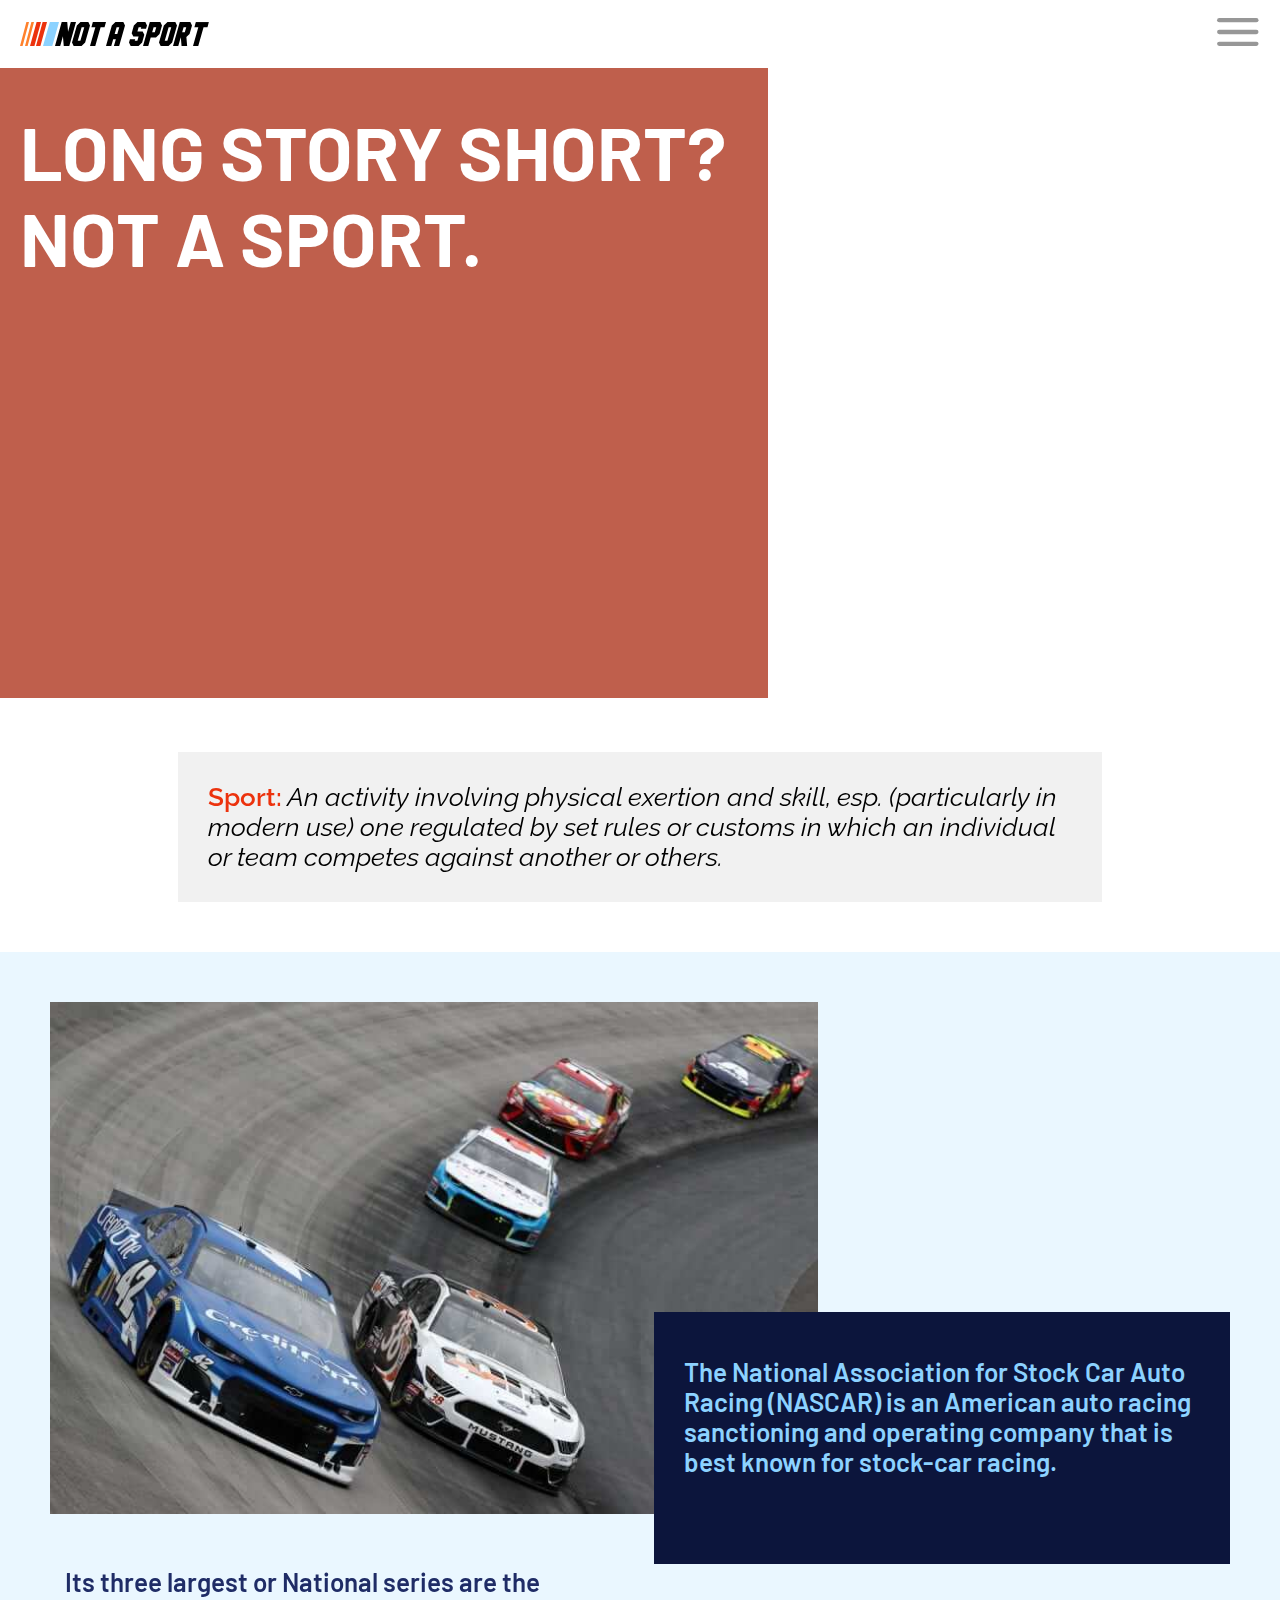
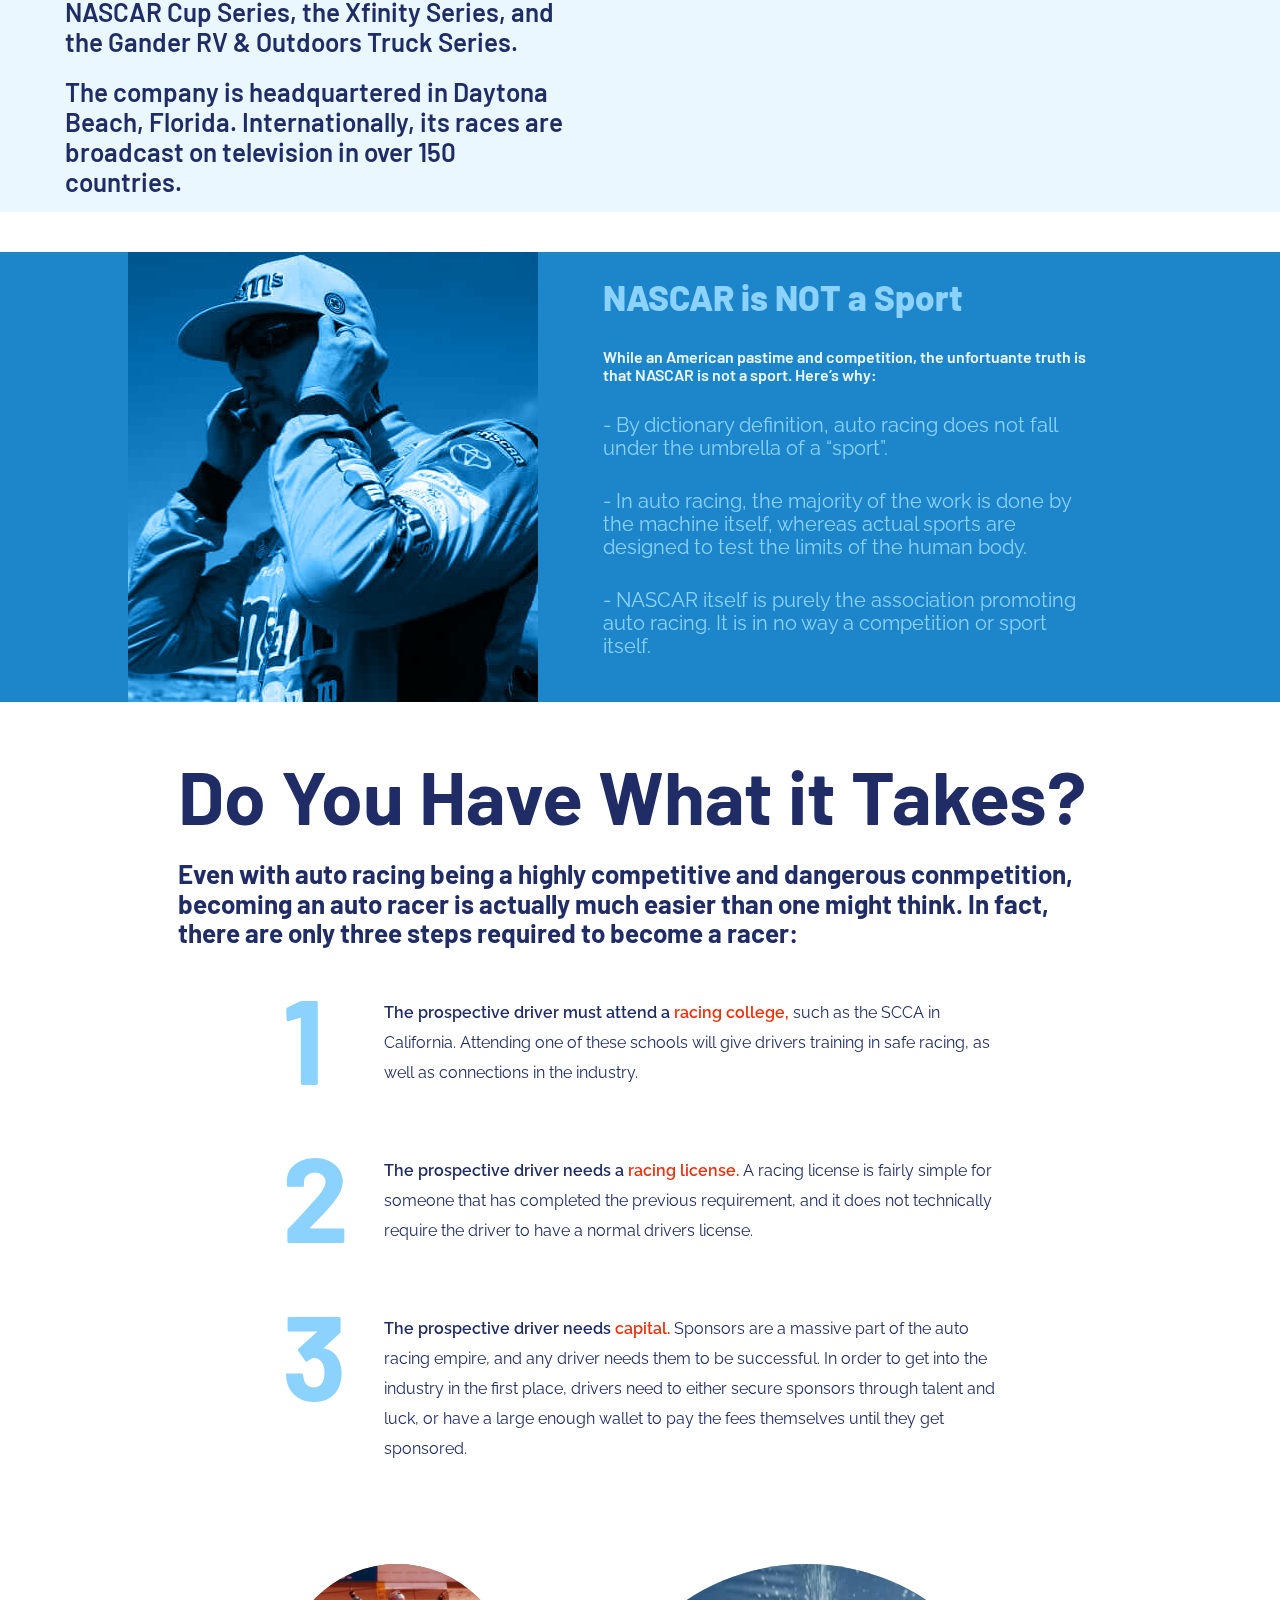
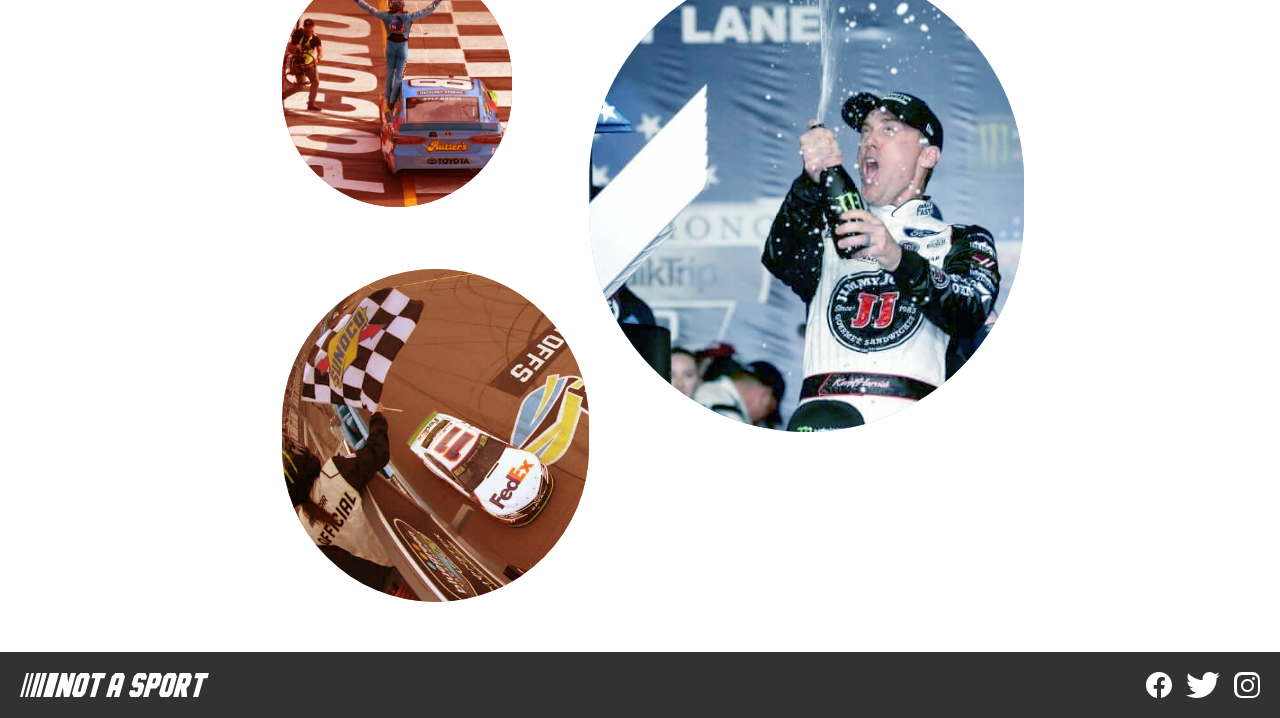
<file: deploy/index.html>
<!DOCTYPE html>
<html lang="en">

<head>
  <meta charset="UTF-8">
  <meta name="viewport" content="width=device-width, initial-scale=1.0">
  <meta http-equiv="X-UA-Compatible" content="ie=edge">
  <!-- Font Awesome -->

  <!-- Google Fonts -->
  <link href="https://fonts.googleapis.com/css?family=Barlow:400,700,800|Raleway:400,400i,600,700&display=swap" rel="stylesheet">
  <link rel="stylesheet" href="css/styles.css">
  <title>NOT A SPORT</title>
</head>

<body>

  <header>
  
      <a href="index.html"><img src="img/header/not-a-sport-logo.svg" alt="Home"></a>
      <div>
  
          <section id="burger-container">
              <!-- <svg xmlns="http://www.w3.org/2000/svg" viewBox="0 0 44 44">
                  <g id="Page-1" stroke="none" stroke-width="1" fill="none" fill-rule="evenodd">
                      <g id="burger-board" transform="translate(-31 -15)" stroke="#323232" stroke-width="3">
                          <g id="burger" transform="translate(31 15)">
                              <circle id="outline" cx="22" cy="22" r="20.5" />
                              <g id="lines" transform="translate(9 17)" stroke-linecap="round">
                                  <path id="top-line" class="lines" d="M.5.5h26" />
                                  <path id="bottom-line" class="lines" d="M.5 10.5h26" />
                              </g>
                          </g>
                      </g>
                  </g>
              </svg> -->
              <svg xmlns="http://www.w3.org/2000/svg" viewBox="0 0 41 41">
                  <g id="Symbols" stroke="none" stroke-width="1" fill="none" fill-rule="evenodd">
                      <g transform="translate(-930 -20)" id="burger-board">
                          <g id="burger" transform="translate(932 22)" stroke="#979797">
                              <path id="top-bar" stroke-width="4" stroke-linecap="round" d="M1 7.5h34.618" />
                              <path id="mid-bar" stroke-width="4" stroke-linecap="round" d="M1 18.5h34.618" />
                              <path id="bottom-bar" stroke-width="4" stroke-linecap="round" d="M1 29.5h34.618" />
                              <circle id="circle-outline" stroke-width="4" cx="18.5" cy="18.5" r="18.5" />
                              <path id="down-left" class="cross" stroke-width="3" stroke-linecap="round" d="M30.5 5.5L6.195 30.614" />
                              <path id="up-right" class="cross" stroke-width="3" stroke-linecap="round" d="M30.5 5.5L6.195 30.614" />
                              <path id="up-left" class="cross" stroke-width="3" stroke-linecap="round" d="M31.695 30.305L6.581 6" />
                              <path id="down-right" class="cross" stroke-width="3" stroke-linecap="round" d="M31.695 30.305L6.58 6" />
                          </g>
                      </g>
                  </g>
              </svg>
          </section>
      </div>
      </aside>
  </header>
  

  <nav>
      <ul>
          <a href="index.html"><li><button>Index</button></li></a>
          <a href="athletes.html"><li><button>Athletes</button></li></a>
          <a href="sponsors.html"><li><button>Sponsors</button></li></a>
          <a href="testimony.html"><li><button>Testimonies</button></li></a>
      </ul>
  </nav>
  

  <main>

    <section id="index-hero" class="section-content">
        <div>
            <article>
                <iframe src="https://www.youtube.com/embed/GOkSoOQx-dE?;autoplay=1&mute=1" frameborder="0"></iframe>
                <div>
                    <article>
                        <h1>LONG STORY SHORT?</h1>
                        <h1>NOT A SPORT.</h1>
                    </article>
                </div>
            </article>
            <section  class="container">
                <div>
                    <p><span>Sport:</span> An activity involving physical exertion and skill, esp. (particularly in modern use) one regulated by set rules or customs in which an individual or team competes against another or others.</p>
                </div>
            </section>
        </div>
    </section>
    

    <section id="nascar" class="section-content">
        <div>
            <aside class="container">
                <h2>The National Association for Stock Car Auto Racing (NASCAR) is an American auto racing sanctioning and operating company that is best known for stock-car racing. </h2>
            </aside>
            <img src="../deploy/img/index/page1_hero.jpg" alt="hero-1">
            <article class="container">
                <h2>Its three largest or National series are the NASCAR Cup Series, the Xfinity Series, and the Gander RV & Outdoors Truck Series.</h2>
                <h2>The company is headquartered in Daytona Beach, Florida. Internationally, its races are broadcast on television in over 150 countries.</h2>
            </article>
        </div>
    </section>
    

    <section id="notSport" class="section-content">
        <div class="container">
            <article>
                <div></div>
            </article>
            <section>
                <h1>NASCAR is NOT a Sport</h1>
                <h3>While an American pastime and competition, the unfortuante truth is that NASCAR is not a sport. Here’s why:</h3>
                <ul>
                    <li>- By dictionary definition, auto racing does not fall under the umbrella of a “sport”.</li>
                    <li>- In auto racing, the majority of the work is done by the machine itself, whereas actual sports are designed to test the limits of the human body.</li>
                    <li>- NASCAR itself is purely the association promoting auto racing. It is in no way a competition or sport itself.</li>
                </ul>
            </section>
        </div>
    </section>
    

    <section id="requirements" class="section-content">
        <div class="container">
            <article>
                <h1>Do You Have What it Takes?</h1>
                <h2>Even with auto racing being a highly competitive and dangerous conmpetition, becoming an auto racer is actually much easier than one might think. In fact, there are only three steps required to become a racer:</h2>
            </article>
            <section>
                <div>
                    <h6>1</h6>
                    <p>The prospective driver must attend a <span>racing college,</span> <span>such as the SCCA in California. Attending one of these schools will give drivers training in safe racing, as well as connections in the industry.</span></p>
                    <h6>2</h6>
                    <p>The prospective driver needs a <span>racing license.</span> <span>A racing license is fairly simple for someone that has completed the previous requirement, and it does not technically require the driver to have a normal drivers license.</span></p>
                    <h6>3</h6>
                    <p>The prospective driver needs <span>capital.</span> <span>Sponsors are a massive part of the auto racing empire, and any driver needs them to be successful. In order to get into the industry in the first place, drivers need to either secure sponsors through talent and luck, or have a large enough wallet to pay the fees themselves until they get sponsored.</span></p>
                </div>
            </section>
        </div>
    </section>
    

    <section id="gallery" class="section-content">
        <div class="container">
            <ul>
                <li>
                    <div></div>
                </li>
                <li>
                    <div></div>
                </li>
                <li>
                    <div></div>
                </li>
            </ul>
        </div>
    </section>
    

    <footer>
      <div>
        <img src="img/footer/not-a-sport-logo-white.svg" alt="Not A Sport logo">
        <ul>
          <li><img src="img/footer/facebook.svg" alt="Facebook"></li>
          <li><img src="img/footer/twitter.svg" alt="Twitter"></li>
          <li><img src="img/footer/instagram.svg" alt="Instagram"></li>
        </ul>
      </div>
    </footer>
    

  </main>

  <!-- jQuery -->
  <script src="https://ajax.googleapis.com/ajax/libs/jquery/3.4.1/jquery.min.js"></script>
  <!-- Greensock -->
  <script src="https://cdnjs.cloudflare.com/ajax/libs/gsap/3.0.4/gsap.min.js"></script>
  <script src="js/DrawSVGPlugin.min.js"></script>

  <script src="js/scripts-min.js"></script>
</body>

</html>
</file>
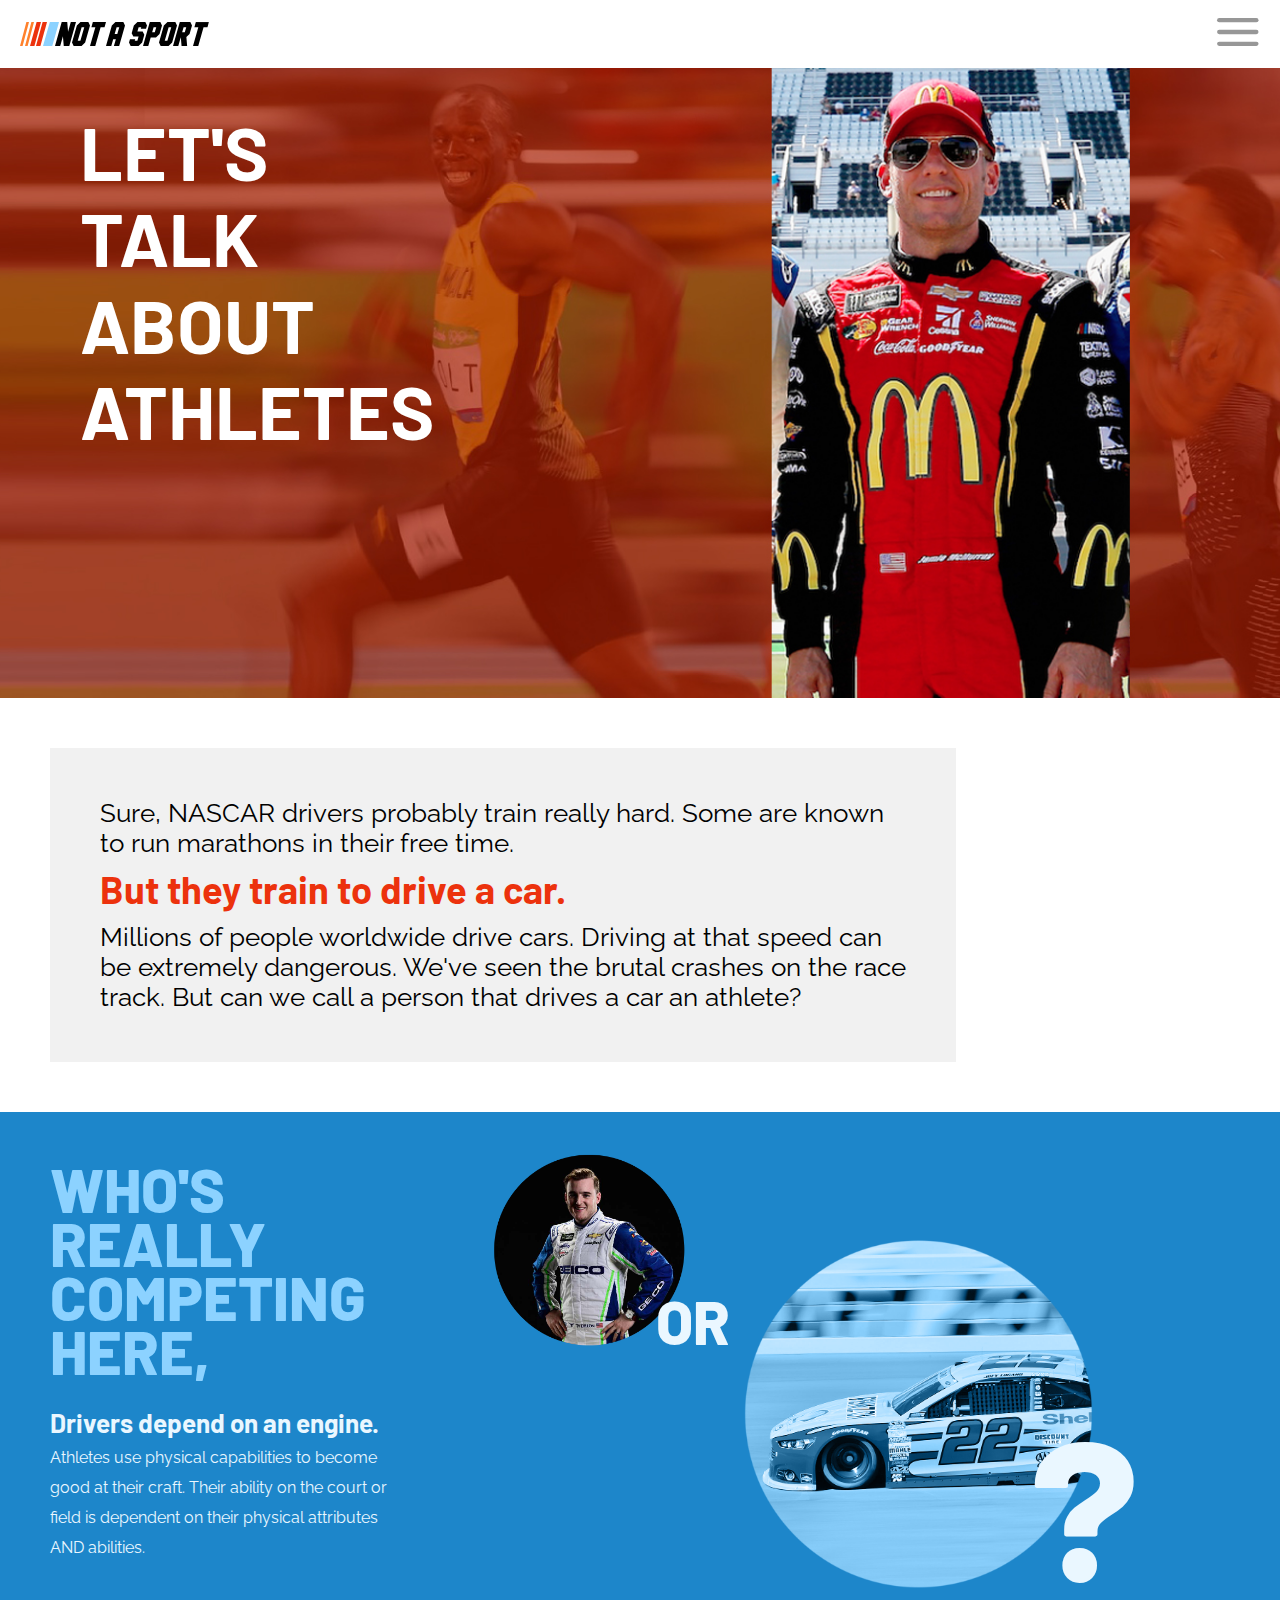
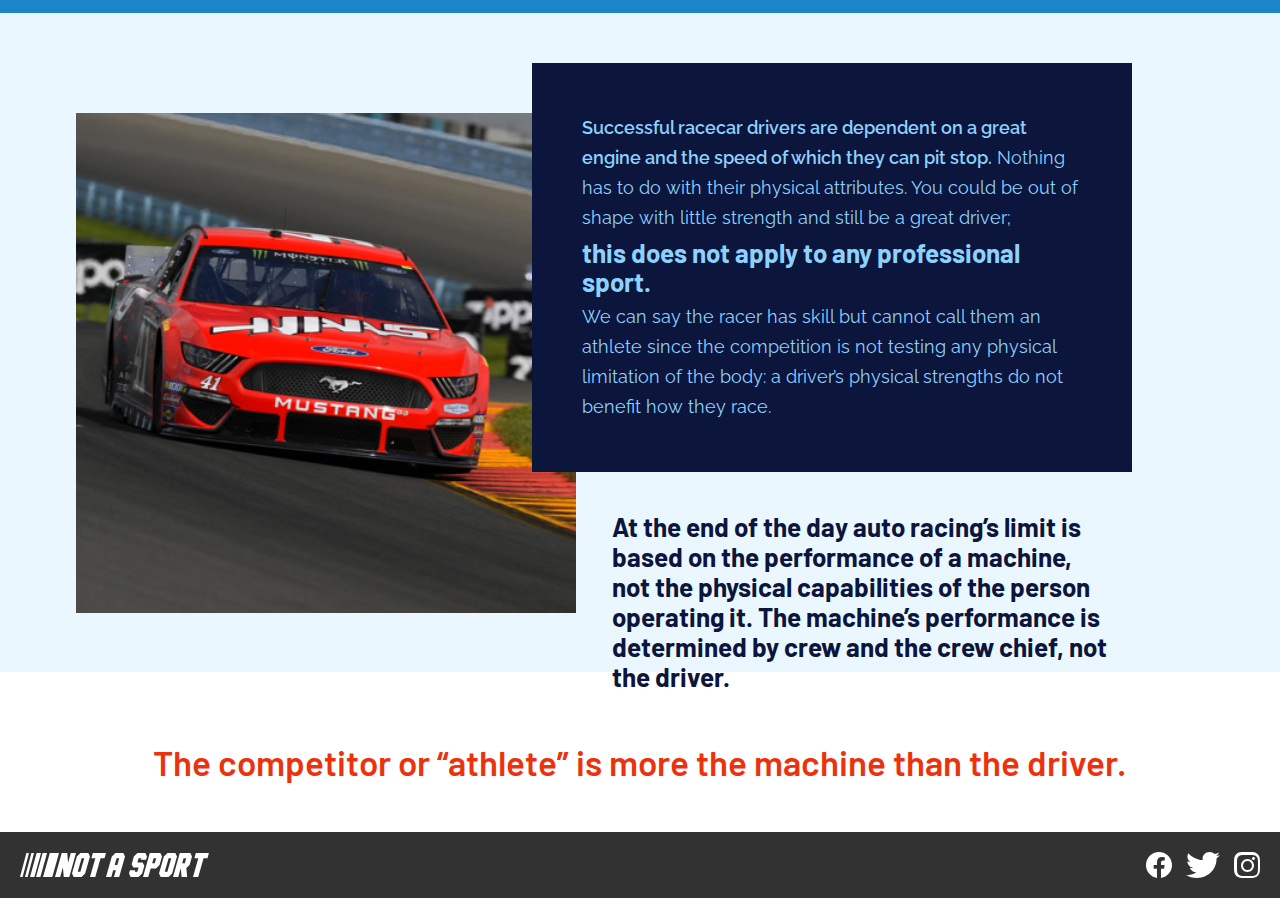
<file: deploy/athletes.html>
<!DOCTYPE html>
<html lang="en">

<head>
    <meta charset="UTF-8">
    <meta name="viewport" content="width=device-width, initial-scale=1.0">
    <meta http-equiv="X-UA-Compatible" content="ie=edge">
    <!-- Font Awesome -->

    <!-- Google Fonts -->
    <link href="https://fonts.googleapis.com/css?family=Barlow:400,700,800|Raleway:400,600,700&display=swap" rel="stylesheet">

    <link rel="stylesheet" href="css/styles.css">
    <title>NOT A SPORT | Athletes</title>
</head>

<body>

<header>

    <a href="index.html"><img src="img/header/not-a-sport-logo.svg" alt="Home"></a>
    <div>

        <section id="burger-container">
            <!-- <svg xmlns="http://www.w3.org/2000/svg" viewBox="0 0 44 44">
                <g id="Page-1" stroke="none" stroke-width="1" fill="none" fill-rule="evenodd">
                    <g id="burger-board" transform="translate(-31 -15)" stroke="#323232" stroke-width="3">
                        <g id="burger" transform="translate(31 15)">
                            <circle id="outline" cx="22" cy="22" r="20.5" />
                            <g id="lines" transform="translate(9 17)" stroke-linecap="round">
                                <path id="top-line" class="lines" d="M.5.5h26" />
                                <path id="bottom-line" class="lines" d="M.5 10.5h26" />
                            </g>
                        </g>
                    </g>
                </g>
            </svg> -->
            <svg xmlns="http://www.w3.org/2000/svg" viewBox="0 0 41 41">
                <g id="Symbols" stroke="none" stroke-width="1" fill="none" fill-rule="evenodd">
                    <g transform="translate(-930 -20)" id="burger-board">
                        <g id="burger" transform="translate(932 22)" stroke="#979797">
                            <path id="top-bar" stroke-width="4" stroke-linecap="round" d="M1 7.5h34.618" />
                            <path id="mid-bar" stroke-width="4" stroke-linecap="round" d="M1 18.5h34.618" />
                            <path id="bottom-bar" stroke-width="4" stroke-linecap="round" d="M1 29.5h34.618" />
                            <circle id="circle-outline" stroke-width="4" cx="18.5" cy="18.5" r="18.5" />
                            <path id="down-left" class="cross" stroke-width="3" stroke-linecap="round" d="M30.5 5.5L6.195 30.614" />
                            <path id="up-right" class="cross" stroke-width="3" stroke-linecap="round" d="M30.5 5.5L6.195 30.614" />
                            <path id="up-left" class="cross" stroke-width="3" stroke-linecap="round" d="M31.695 30.305L6.581 6" />
                            <path id="down-right" class="cross" stroke-width="3" stroke-linecap="round" d="M31.695 30.305L6.58 6" />
                        </g>
                    </g>
                </g>
            </svg>
        </section>
    </div>
    </aside>
</header>

<nav>
    <ul>
        <a href="index.html"><li><button>Index</button></li></a>
        <a href="athletes.html"><li><button>Athletes</button></li></a>
        <a href="sponsors.html"><li><button>Sponsors</button></li></a>
        <a href="testimony.html"><li><button>Testimonies</button></li></a>
    </ul>
</nav>
    <main>
        <div id="athletes-hero">
            <h1>LET'S<br>TALK<br>ABOUT<br>ATHLETES</h1>
        </div>

        <div id="athletes-info">
                    <section>
                        <p>Sure, NASCAR drivers probably train really hard. Some are known to run marathons in their free time.</p>
                        <h3>But they train to drive a car.</h3>
                        <p>Millions of people worldwide drive cars. Driving at that speed can be extremely dangerous. We've seen the brutal crashes on the race track. But can we call a person that drives a car an athlete?</p>
                    </section>
                </div>

        <div id="athletes-who">
                            <h2>WHO'S REALLY COMPETING HERE,</h2>
                            <article>
                                <img id="athletes-circleguy" src="img/athletes/athletes-circleguy.png" alt="Racer">
                                <h3>OR</h3>
                                <img id="athletes-circlecar" src="img/athletes/athletes-circlecar.png" alt="Car">
                                <h2>?</h2>
                            </article>
                            <section>
                                <h3>Drivers depend on an engine.</h3>
                                <p>Athletes use physical capabilities to become good at their craft. Their ability on the court or field is dependent on their physical attributes AND abilities. </p>
                            </section>
                        </div>

        <div id="athletes-conclusion">
                                    <section>
                                        <article>
                                            <p><span>Successful racecar drivers are dependent on a great engine and the speed of which they can pit stop.</span> Nothing has to do with their physical attributes. You could be out of shape with little strength and still be a great driver;</p>
                                            <h3>this does not apply to any professional sport.</h3>
                                            <p>We can say the racer has skill but cannot call them an athlete since the competition is not testing any physical limitation of the body: a driver’s physical strengths do not benefit how they race. </p>
                                        </article>
                                        <div>
                                        </div>
                                    </section>
                                    <h3 id="athletes-end">At the end of the day auto racing’s limit is based on the performance of a machine, not the physical capabilities of the person operating it. The machine’s performance is determined by crew and the crew chief, not the driver. </h3>
                                    <h2>The competitor or “athlete” is more the machine than the driver. </h2>
                                </div>

        <footer>
                                          <div>
                                            <img src="img/footer/not-a-sport-logo-white.svg" alt="Not A Sport logo">
                                            <ul>
                                              <li><img src="img/footer/facebook.svg" alt="Facebook"></li>
                                              <li><img src="img/footer/twitter.svg" alt="Twitter"></li>
                                              <li><img src="img/footer/instagram.svg" alt="Instagram"></li>
                                            </ul>
                                          </div>
                                        </footer>

    </main>

    <!-- jQuery -->
    <script src="https://ajax.googleapis.com/ajax/libs/jquery/3.4.1/jquery.min.js"></script>
    <!-- Greensock -->
    <script src="https://cdnjs.cloudflare.com/ajax/libs/gsap/3.0.4/gsap.min.js"></script>
    <script src="js/DrawSVGPlugin.min.js"></script>

    <script src="js/scripts-min.js"></script>
</body>

</html>
</file>
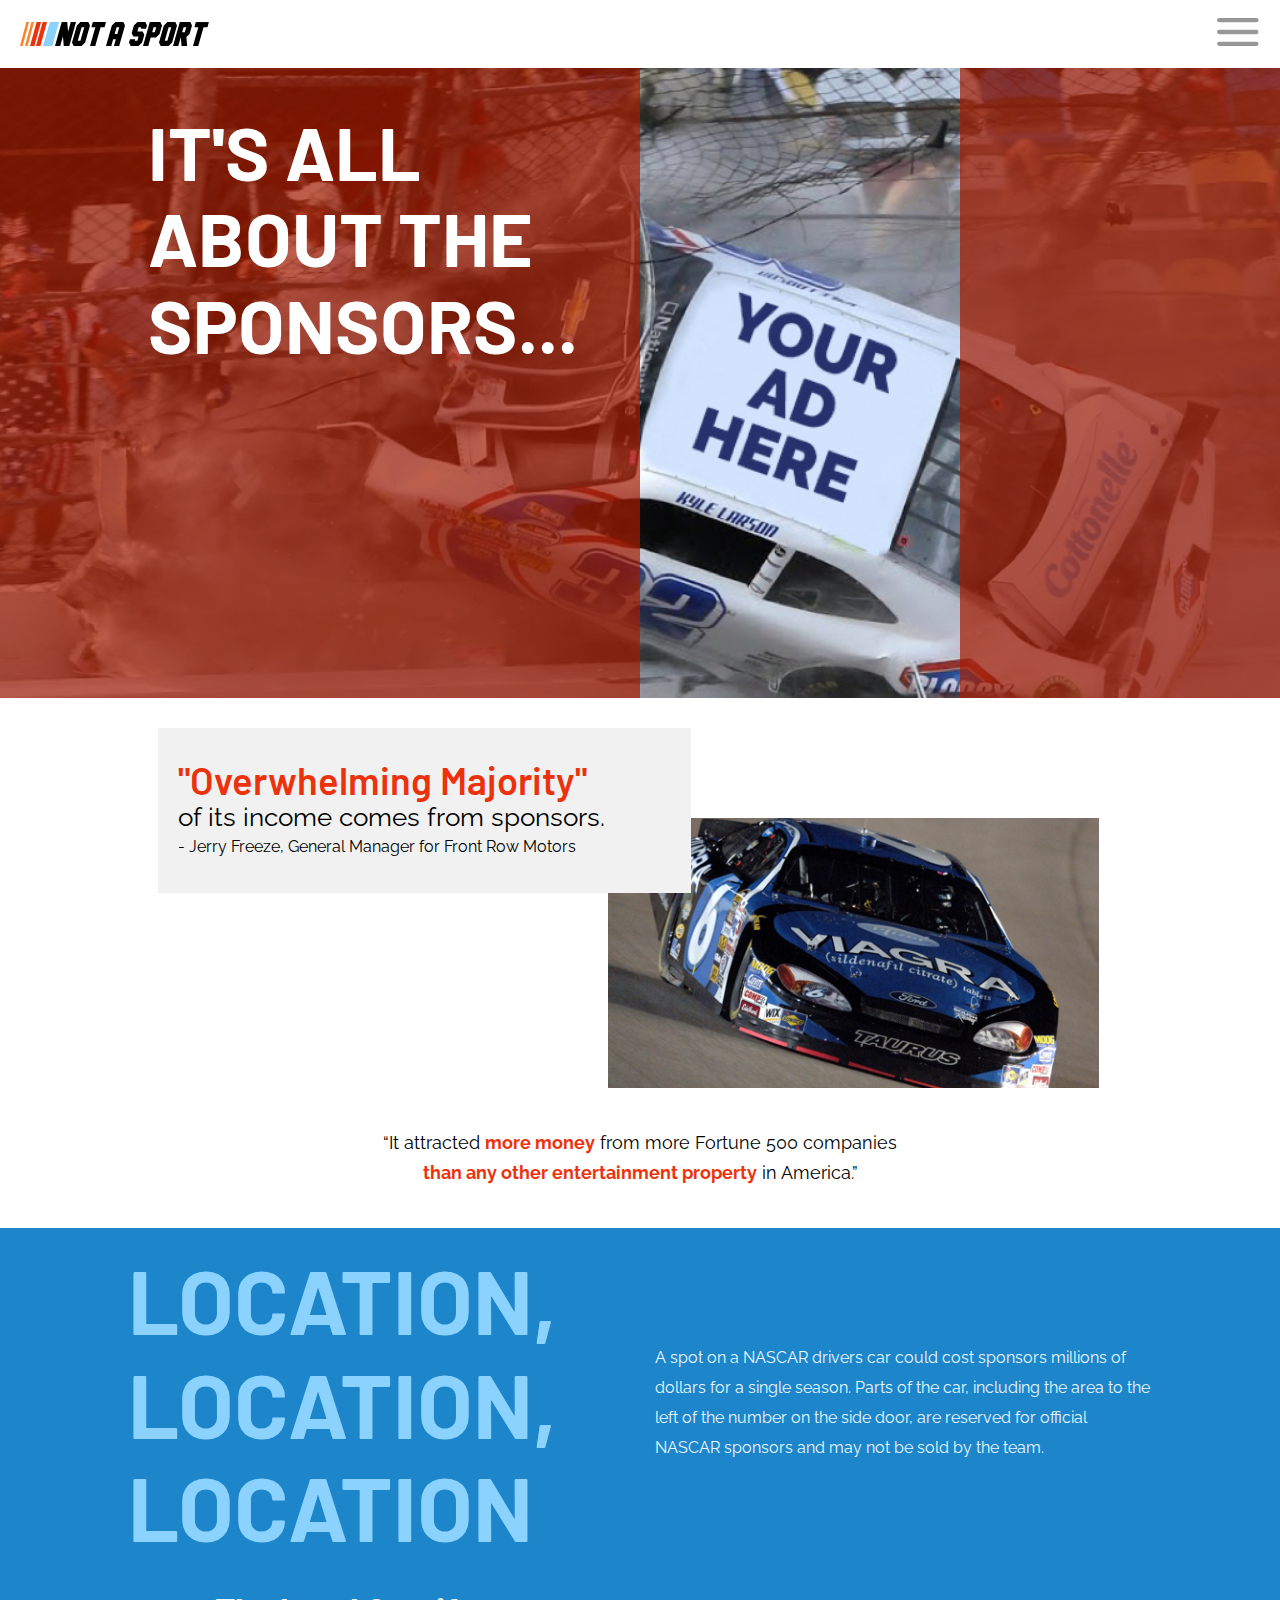
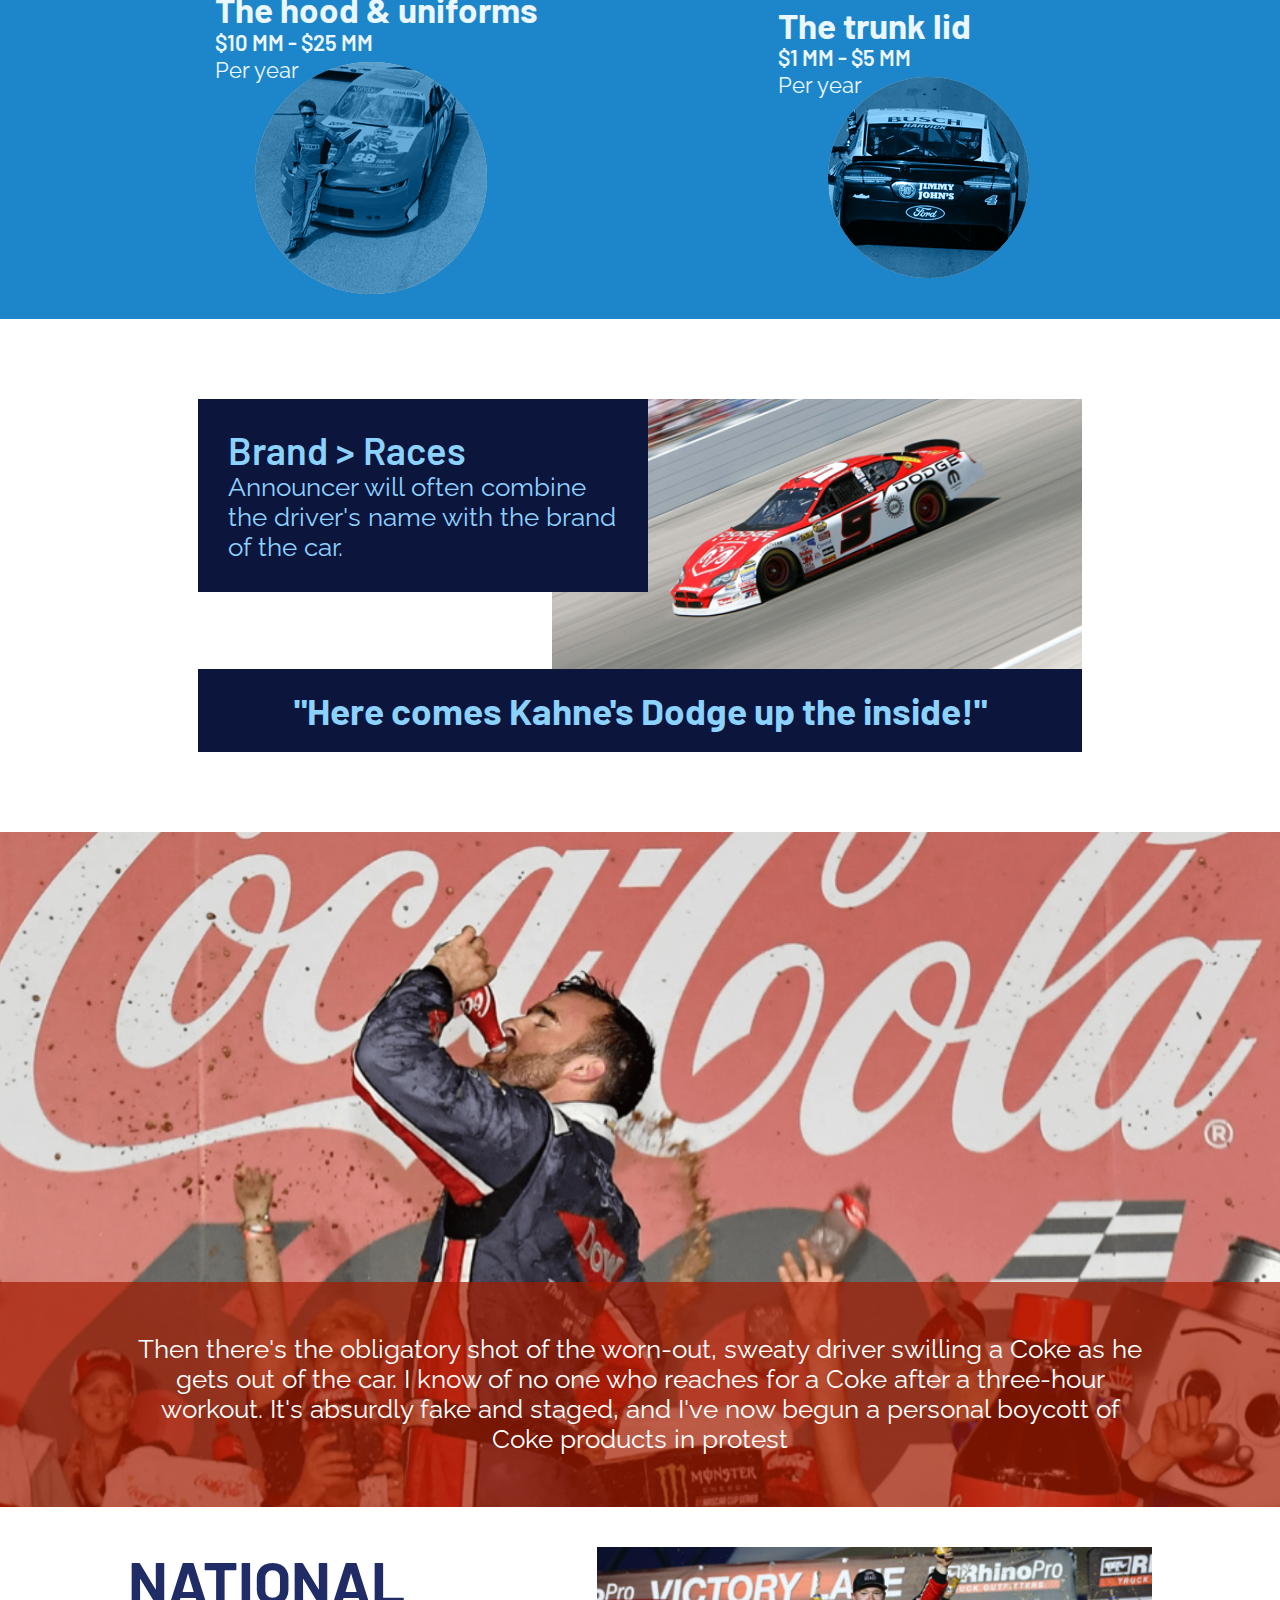
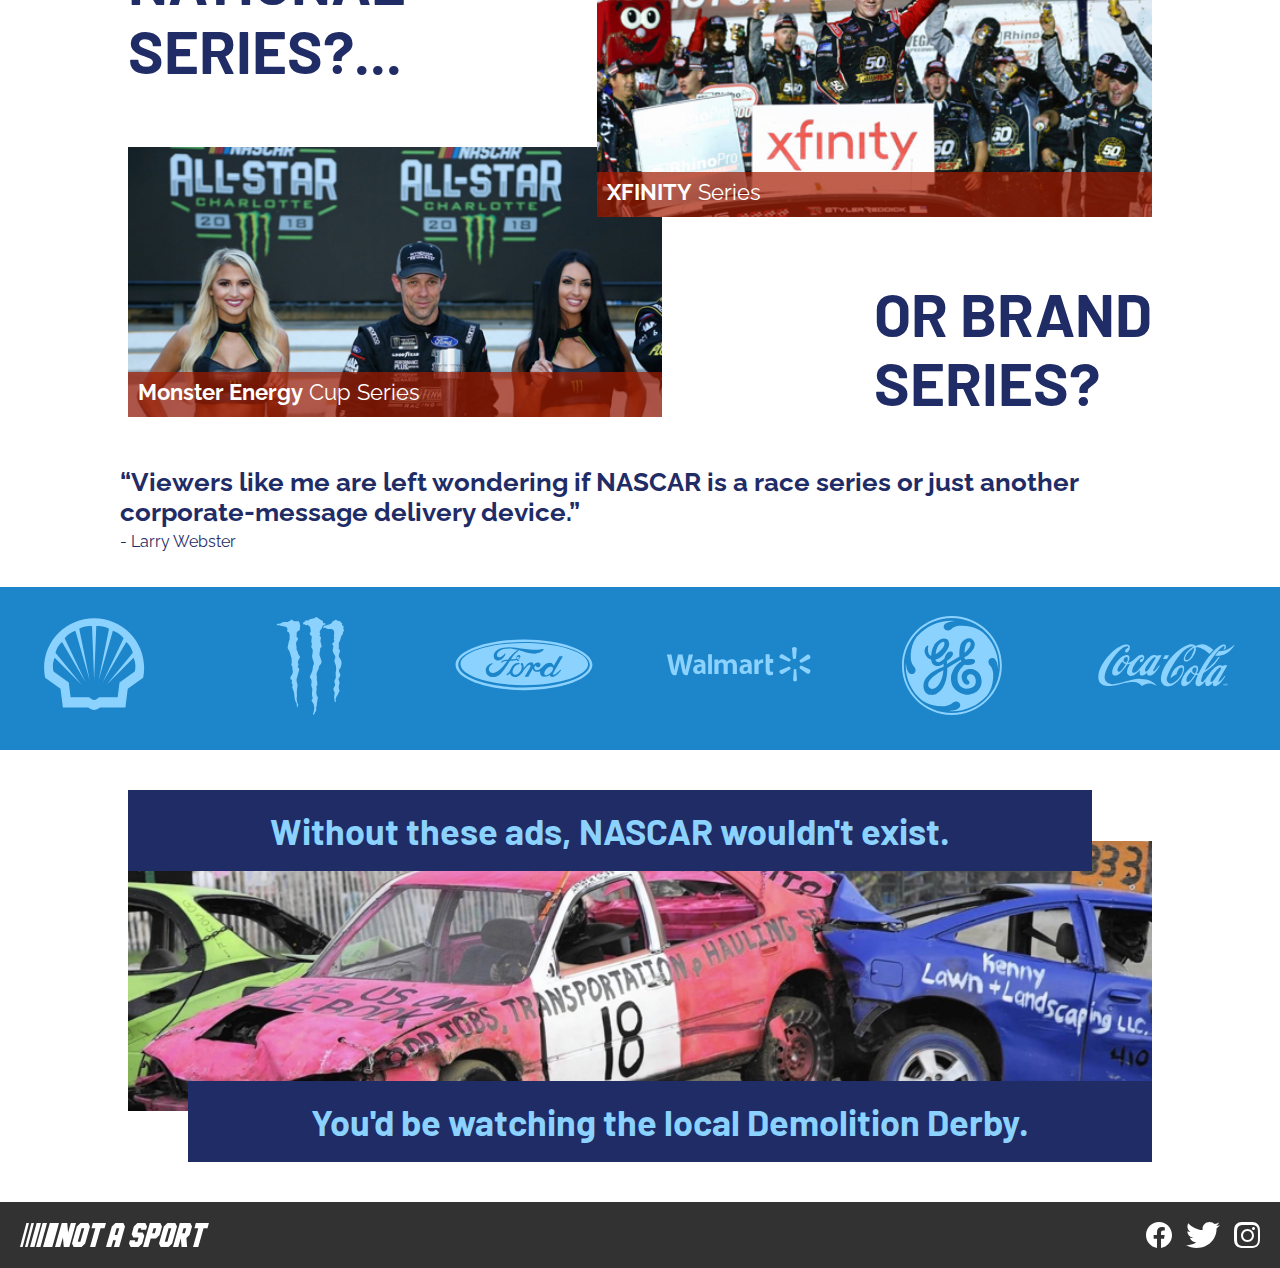
<file: deploy/sponsors.html>
<!DOCTYPE html>
<html lang="en">

<head>
  <meta charset="UTF-8">
  <meta name="viewport" content="width=device-width, initial-scale=1.0">
  <meta http-equiv="X-UA-Compatible" content="ie=edge">
  <!-- Font Awesome -->

  <!-- Google Fonts -->
  <link href="https://fonts.googleapis.com/css?family=Barlow:400,700,800|Raleway:400,600,700&display=swap" rel="stylesheet">

  <link rel="stylesheet" href="css/styles.css">
  <title>NOT A SPORT | Sponsors</title>
</head>

<body>

  <header>
  
      <a href="index.html"><img src="img/header/not-a-sport-logo.svg" alt="Home"></a>
      <div>
  
          <section id="burger-container">
              <!-- <svg xmlns="http://www.w3.org/2000/svg" viewBox="0 0 44 44">
                  <g id="Page-1" stroke="none" stroke-width="1" fill="none" fill-rule="evenodd">
                      <g id="burger-board" transform="translate(-31 -15)" stroke="#323232" stroke-width="3">
                          <g id="burger" transform="translate(31 15)">
                              <circle id="outline" cx="22" cy="22" r="20.5" />
                              <g id="lines" transform="translate(9 17)" stroke-linecap="round">
                                  <path id="top-line" class="lines" d="M.5.5h26" />
                                  <path id="bottom-line" class="lines" d="M.5 10.5h26" />
                              </g>
                          </g>
                      </g>
                  </g>
              </svg> -->
              <svg xmlns="http://www.w3.org/2000/svg" viewBox="0 0 41 41">
                  <g id="Symbols" stroke="none" stroke-width="1" fill="none" fill-rule="evenodd">
                      <g transform="translate(-930 -20)" id="burger-board">
                          <g id="burger" transform="translate(932 22)" stroke="#979797">
                              <path id="top-bar" stroke-width="4" stroke-linecap="round" d="M1 7.5h34.618" />
                              <path id="mid-bar" stroke-width="4" stroke-linecap="round" d="M1 18.5h34.618" />
                              <path id="bottom-bar" stroke-width="4" stroke-linecap="round" d="M1 29.5h34.618" />
                              <circle id="circle-outline" stroke-width="4" cx="18.5" cy="18.5" r="18.5" />
                              <path id="down-left" class="cross" stroke-width="3" stroke-linecap="round" d="M30.5 5.5L6.195 30.614" />
                              <path id="up-right" class="cross" stroke-width="3" stroke-linecap="round" d="M30.5 5.5L6.195 30.614" />
                              <path id="up-left" class="cross" stroke-width="3" stroke-linecap="round" d="M31.695 30.305L6.581 6" />
                              <path id="down-right" class="cross" stroke-width="3" stroke-linecap="round" d="M31.695 30.305L6.58 6" />
                          </g>
                      </g>
                  </g>
              </svg>
          </section>
      </div>
      </aside>
  </header>
  

  <nav>
      <ul>
          <a href="index.html"><li><button>Index</button></li></a>
          <a href="athletes.html"><li><button>Athletes</button></li></a>
          <a href="sponsors.html"><li><button>Sponsors</button></li></a>
          <a href="testimony.html"><li><button>Testimonies</button></li></a>
      </ul>
  </nav>
  

  <main>
    <section id="sponsors-hero">
      <div class="container">
        <h1>IT'S ALL <br> ABOUT THE <br> SPONSORS...</h1>
      </div>
      <aside id="red-hero">
        <div class="red-opacity"></div>
        <div class="no-red-opacity"></div>
        <div class="red-opacity"></div>
      </aside>
    </section>
    

    <section class="container" id="overwhelming">
      <div>
        <h2>"Overwhelming Majority"</h2>
        <p>of its income comes from sponsors.</p>
        <p>- Jerry Freeze, General Manager for Front Row Motors</p>
      </div>
      <aside></aside>
      <p id="last-p">“It attracted <span>more money</span> from more Fortune 500 companies <span>than any other entertainment property</span> in America.”</p>
    </section>
    

    <section class="blue-container">
    <div id="location" class="container">
      <h1>LOCATION,<br>LOCATION,<br>LOCATION</h1>
      <p>A spot on a NASCAR drivers car could cost sponsors millions of dollars for a single season. Parts of the car, including the area to the left of the number on the side door, are reserved for official NASCAR sponsors and may not be sold by the team. </p>
      <div>
        <h3>The hood & uniforms</h3>
        <h2>$10 MM - $25 MM</h2>
        <p>Per year</p>
        <img src="img/sponsors/hood.png" alt="Hood and Uniforms">
      </div>
      <aside>
        <h3>The trunk lid</h3>
        <h2>$1 MM - $5 MM</h2>
        <p>Per year</p>
        <img src="img/sponsors/trunk.png" alt="Trunk Lid">
      </aside>
    </div>
    </section>
    

    <section class="container">
    
    
    <div id="brand">
      <div>
        <h2>Brand > Races</h2>
        <p>Announcer will often combine the driver's name with the brand of the car.</p>
      </div>
      <aside></aside>
      <h1>"Here comes Kahne's Dodge up the inside!"</h1>
    </div>
    </section>
    

    <section id="coke">
      <div></div>
      <div></div>
      <div class="red-opacity">
        <p class="container">Then there's the obligatory shot of the worn-out, sweaty driver swilling a Coke as he gets out of the car. I know of no one who reaches for a Coke after a three-hour workout. It's absurdly fake and staged, and I've now begun a personal boycott of Coke products in protest</p>
      </div>
    </section>
    

    <section class="container" id="series">
      <h1>NATIONAL<br>SERIES?...</h1>
      <ul id="xfinity">
        <li></li>
        <li></li>
        <li></li>
        <li></li>
        <li></li>
        <li><p><span>XFINITY</span> Series</p></li>
      </ul>
      <ul id="monster">
        <li></li>
        <li></li>
        <li></li>
        <li></li>
        <li></li>
        <li><p><span>Monster Energy</span> Cup Series</p></li>
      </ul>
      <h1>OR BRAND<br>SERIES?</h1>
    </section>
    

    <section id="viewers">
      <p class="container">“Viewers like me are left wondering if NASCAR is a race series or just another corporate-message delivery device.”</p>
      <p class="container">- Larry Webster</p>
      <div>
        <img src="img/sponsors/corporations.svg" alt="Corporations">
      </div>
    </section>
    

    <section class="container" id="derby">
      <div>
        <aside>
          <h1>Without these ads, NASCAR wouldn't exist. </h1>
        </aside>
      </div>
      <div></div>
      <div>
        <aside>
          <h1>You'd be watching the local Demolition Derby.</h1>
        </aside>
      </div>
    </section>
    

    <footer>
      <div>
        <img src="img/footer/not-a-sport-logo-white.svg" alt="Not A Sport logo">
        <ul>
          <li><img src="img/footer/facebook.svg" alt="Facebook"></li>
          <li><img src="img/footer/twitter.svg" alt="Twitter"></li>
          <li><img src="img/footer/instagram.svg" alt="Instagram"></li>
        </ul>
      </div>
    </footer>
    
  </main>

  <!-- jQuery -->
  <script src="https://ajax.googleapis.com/ajax/libs/jquery/3.4.1/jquery.min.js"></script>
  <!-- Greensock -->
  <script src="https://cdnjs.cloudflare.com/ajax/libs/gsap/3.0.4/gsap.min.js"></script>
  <script src="js/DrawSVGPlugin.min.js"></script>

  <script src="js/scripts-min.js"></script>
</body>

</html>
</file>
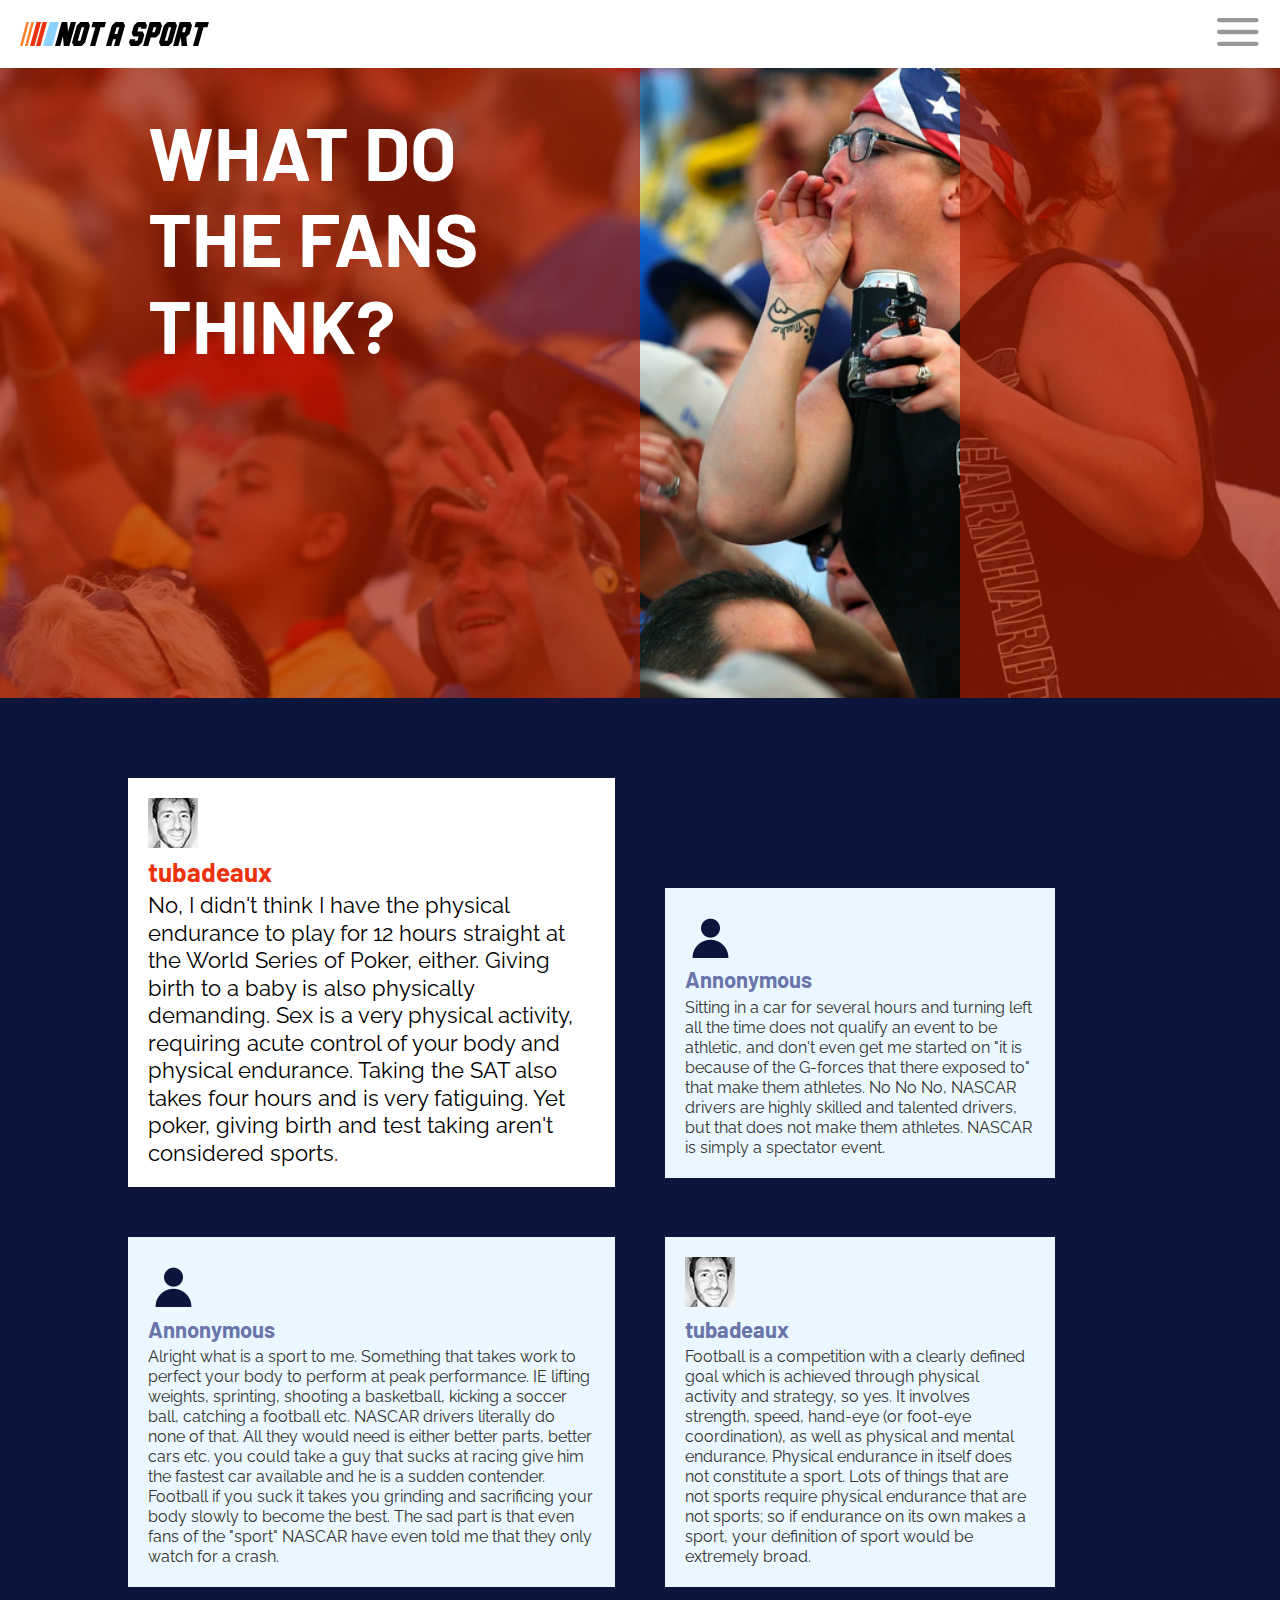
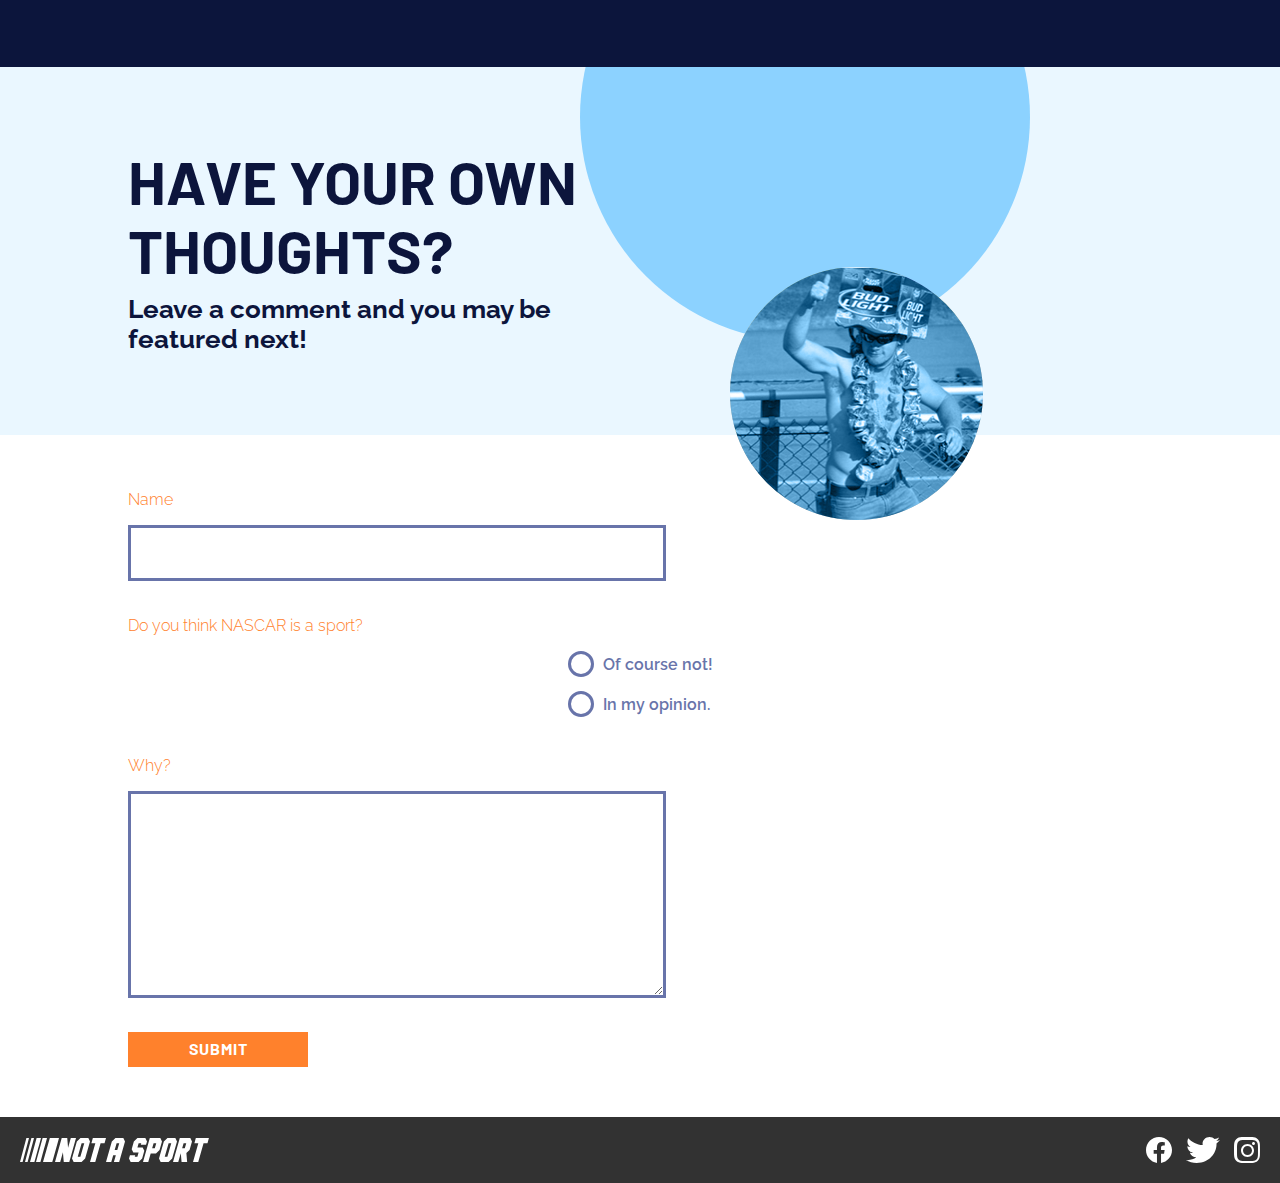
<file: deploy/testimony.html>
<!DOCTYPE html>
<html lang="en">

<head>
    <meta charset="UTF-8">
    <meta name="viewport" content="width=device-width, initial-scale=1.0">
    <meta http-equiv="X-UA-Compatible" content="ie=edge">
    <!-- Font Awesome -->

    <!-- Google Fonts -->
    <link href="https://fonts.googleapis.com/css?family=Barlow:400,700,800|Raleway:400,600,700&display=swap" rel="stylesheet">
    <link rel="stylesheet" href="css/styles.css">
    <title>NOT A SPORT | Testimony</title>
</head>

<body>
  <header>

      <a href="index.html"><img src="img/header/not-a-sport-logo.svg" alt="Home"></a>
      <div>

          <section id="burger-container">
              <!-- <svg xmlns="http://www.w3.org/2000/svg" viewBox="0 0 44 44">
                  <g id="Page-1" stroke="none" stroke-width="1" fill="none" fill-rule="evenodd">
                      <g id="burger-board" transform="translate(-31 -15)" stroke="#323232" stroke-width="3">
                          <g id="burger" transform="translate(31 15)">
                              <circle id="outline" cx="22" cy="22" r="20.5" />
                              <g id="lines" transform="translate(9 17)" stroke-linecap="round">
                                  <path id="top-line" class="lines" d="M.5.5h26" />
                                  <path id="bottom-line" class="lines" d="M.5 10.5h26" />
                              </g>
                          </g>
                      </g>
                  </g>
              </svg> -->
              <svg xmlns="http://www.w3.org/2000/svg" viewBox="0 0 41 41">
                  <g id="Symbols" stroke="none" stroke-width="1" fill="none" fill-rule="evenodd">
                      <g transform="translate(-930 -20)" id="burger-board">
                          <g id="burger" transform="translate(932 22)" stroke="#979797">
                              <path id="top-bar" stroke-width="4" stroke-linecap="round" d="M1 7.5h34.618" />
                              <path id="mid-bar" stroke-width="4" stroke-linecap="round" d="M1 18.5h34.618" />
                              <path id="bottom-bar" stroke-width="4" stroke-linecap="round" d="M1 29.5h34.618" />
                              <circle id="circle-outline" stroke-width="4" cx="18.5" cy="18.5" r="18.5" />
                              <path id="down-left" class="cross" stroke-width="3" stroke-linecap="round" d="M30.5 5.5L6.195 30.614" />
                              <path id="up-right" class="cross" stroke-width="3" stroke-linecap="round" d="M30.5 5.5L6.195 30.614" />
                              <path id="up-left" class="cross" stroke-width="3" stroke-linecap="round" d="M31.695 30.305L6.581 6" />
                              <path id="down-right" class="cross" stroke-width="3" stroke-linecap="round" d="M31.695 30.305L6.58 6" />
                          </g>
                      </g>
                  </g>
              </svg>
          </section>
      </div>
      </aside>
  </header>


  <nav>
      <ul>
          <a href="index.html"><li><button>Index</button></li></a>
          <a href="athletes.html"><li><button>Athletes</button></li></a>
          <a href="sponsors.html"><li><button>Sponsors</button></li></a>
          <a href="testimony.html"><li><button>Testimonies</button></li></a>
      </ul>
  </nav>

    <main>
        <section id="testimony-hero">
            <div class="container">
                <h1>WHAT DO<br>THE FANS<br>THINK?</h1>
            </div>
            <aside id="red-hero">
                <div class="red-opacity"></div>
                <div class="no-red-opacity"></div>
                <div class="red-opacity"></div>
            </aside>
        </section>


        <section class="purple-container">
            <div id="posts" class="container">
                <ul>
                    <li>
                        <div>
                            <img src="img/testimony/avi-tuba.jpg" alt="icon">
                            <h3>tubadeaux</h3>
                            <p>No, I didn't think I have the physical endurance to play for 12 hours straight at the World Series of Poker, either. Giving birth to a baby is also physically demanding. Sex is a very physical activity, requiring acute control of your
                                body and physical endurance. Taking the SAT also takes four hours and is very fatiguing. Yet poker, giving birth and test taking aren't considered sports.</p>
                        </div>
                    </li>
                    <li class="sub-post">
                        <div>
                            <img src="img/testimony/avi.png" alt="icon">
                            <h3>Annonymous</h3>
                            <p>Sitting in a car for several hours and turning left all the time does not qualify an event to be athletic, and don't even get me started on "it is because of the G-forces that there exposed to" that make them athletes. No No No, NASCAR
                                drivers are highly skilled and talented drivers, but that does not make them athletes. NASCAR is simply a spectator event.</p>
                        </div>
                    </li>
                    <li class="sub-post hidden-post">
                        <div>
                            <img src="img/testimony/avi.png" alt="icon">
                            <h3>Annonymous</h3>
                            <p>Alright what is a sport to me. Something that takes work to perfect your body to perform at peak performance. IE lifting weights, sprinting, shooting a basketball, kicking a soccer ball, catching a football etc. NASCAR drivers literally
                                do none of that. All they would need is either better parts, better cars etc. you could take a guy that sucks at racing give him the fastest car available and he is a sudden contender. Football if you suck it takes you grinding
                                and sacrificing your body slowly to become the best. The sad part is that even fans of the "sport" NASCAR have even told me that they only watch for a crash.</p>
                        </div>
                    </li>
                    <li class="sub-post hidden-post">
                        <div>
                            <img src="img/testimony/avi-tuba.jpg" alt="icon">
                            <h3>tubadeaux</h3>
                            <p>Football is a competition with a clearly defined goal which is achieved through physical activity and strategy, so yes. It involves strength, speed, hand-eye (or foot-eye coordination), as well as physical and mental endurance. Physical
                                endurance in itself does not constitute a sport. Lots of things that are not sports require physical endurance that are not sports; so if endurance on its own makes a sport, your definition of sport would be extremely broad.</p>
                        </div>
                    </li>
                </ul>
            </div>
        </section>


        <section id="form">
            <div>
                <article>
                    <div>
                        <h1>HAVE YOUR OWN THOUGHTS?</h1>
                        <h4>Leave a comment and you may be featured next!</h4>
                    </div>
                </article>

                <section class="container">
                    <form class="subscribeForm" name="Subscription Form" method="post" action="mailto:helen.burgess@central.wa.edu.au" enctype="text/plain">

                        <p id="formname">Name</p>
                        <input class="formtext" type="text" Name="Name" required>

                        <p>Do you think NASCAR is a sport?</p>
                        <div>
                            <label class="radiocontainer" for="no">Of course not!
                            <input type="radio" id="no" name="no" value="no">
                            <span class="checkmark"></span>
                        </label>

                            <label class="radiocontainer" for="opinion">In my opinion.
                            <input type="radio" id="opinion" name="opinion" value="opinion">
                            <span class="checkmark"></span>
                        </label>
                        </div>

                        <p>Why?</p>
                        <textarea id="formmessage" name="message"></textarea>
                        <input id="submit" type="submit" value="SUBMIT">

                    </form>
                </section>
            </div>

            <aside>
                <div id="formcircle">
                </div>
                <img src="img/testimony/budlight-form.png" alt="budlight">
            </aside>

        </section>


        <footer>
          <div>
            <img src="img/footer/not-a-sport-logo-white.svg" alt="Not A Sport logo">
            <ul>
              <li><img src="img/footer/facebook.svg" alt="Facebook"></li>
              <li><img src="img/footer/twitter.svg" alt="Twitter"></li>
              <li><img src="img/footer/instagram.svg" alt="Instagram"></li>
            </ul>
          </div>
        </footer>

    </main>

    <!-- jQuery -->
    <script src="https://ajax.googleapis.com/ajax/libs/jquery/3.4.1/jquery.min.js"></script>
    <!-- Greensock -->
    <script src="https://cdnjs.cloudflare.com/ajax/libs/gsap/3.0.4/gsap.min.js"></script>
    <script src="js/DrawSVGPlugin.min.js"></script>

    <script src="js/scripts-min.js"></script>
</body>

</html>
</file>
<file: deploy/css/styles.css>
/* =============
    Mixins
============= */
/* ---------------- Font Sizing ---------------- */
html {
  font-size: 100%; }

/* ---------------- Media Queries ---------------- */
/* =============
    Variables
============= */
/*! normalize.css v8.0.0 | MIT License | github.com/necolas/normalize.css */
/* Document
   ========================================================================== */
/**
 * 1. Correct the line height in all browsers.
 * 2. Prevent adjustments of font size after orientation changes in iOS.
 */
html {
  line-height: 1.15;
  /* 1 */
  -webkit-text-size-adjust: 100%;
  /* 2 */ }

/* Sections
   ========================================================================== */
/**
 * Remove the margin in all browsers.
 */
body {
  margin: 0; }

/**
 * Correct the font size and margin on `h1` elements within `section` and
 * `article` contexts in Chrome, Firefox, and Safari.
 */
h1 {
  font-size: 2em;
  margin: 0.67em 0; }

/* Grouping content
   ========================================================================== */
/**
 * 1. Add the correct box sizing in Firefox.
 * 2. Show the overflow in Edge and IE.
 */
hr {
  box-sizing: content-box;
  /* 1 */
  height: 0;
  /* 1 */
  overflow: visible;
  /* 2 */ }

/**
 * 1. Correct the inheritance and scaling of font size in all browsers.
 * 2. Correct the odd `em` font sizing in all browsers.
 */
pre {
  font-family: monospace, monospace;
  /* 1 */
  font-size: 1em;
  /* 2 */ }

/* Text-level semantics
   ========================================================================== */
/**
 * Remove the gray background on active links in IE 10.
 */
a {
  background-color: transparent; }

/**
 * 1. Remove the bottom border in Chrome 57-
 * 2. Add the correct text decoration in Chrome, Edge, IE, Opera, and Safari.
 */
abbr[title] {
  border-bottom: none;
  /* 1 */
  text-decoration: underline;
  /* 2 */
  text-decoration: underline dotted;
  /* 2 */ }

/**
 * Add the correct font weight in Chrome, Edge, and Safari.
 */
b,
strong {
  font-weight: bolder; }

/**
 * 1. Correct the inheritance and scaling of font size in all browsers.
 * 2. Correct the odd `em` font sizing in all browsers.
 */
code,
kbd,
samp {
  font-family: monospace, monospace;
  /* 1 */
  font-size: 1em;
  /* 2 */ }

/**
 * Add the correct font size in all browsers.
 */
small {
  font-size: 80%; }

/**
 * Prevent `sub` and `sup` elements from affecting the line height in
 * all browsers.
 */
sub,
sup {
  font-size: 75%;
  line-height: 0;
  position: relative;
  vertical-align: baseline; }

sub {
  bottom: -0.25em; }

sup {
  top: -0.5em; }

/* Embedded content
   ========================================================================== */
/**
 * Remove the border on images inside links in IE 10.
 */
img {
  border-style: none; }

/* Forms
   ========================================================================== */
/**
 * 1. Change the font styles in all browsers.
 * 2. Remove the margin in Firefox and Safari.
 */
button,
input,
optgroup,
select,
textarea {
  font-family: inherit;
  /* 1 */
  font-size: 100%;
  /* 1 */
  line-height: 1.15;
  /* 1 */
  margin: 0;
  /* 2 */ }

/**
 * Show the overflow in IE.
 * 1. Show the overflow in Edge.
 */
button,
input {
  /* 1 */
  overflow: visible; }

/**
 * Remove the inheritance of text transform in Edge, Firefox, and IE.
 * 1. Remove the inheritance of text transform in Firefox.
 */
button,
select {
  /* 1 */
  text-transform: none; }

/**
 * Correct the inability to style clickable types in iOS and Safari.
 */
button,
[type="button"],
[type="reset"],
[type="submit"] {
  -webkit-appearance: button; }

/**
 * Remove the inner border and padding in Firefox.
 */
button::-moz-focus-inner,
[type="button"]::-moz-focus-inner,
[type="reset"]::-moz-focus-inner,
[type="submit"]::-moz-focus-inner {
  border-style: none;
  padding: 0; }

/**
 * Restore the focus styles unset by the previous rule.
 */
button:-moz-focusring,
[type="button"]:-moz-focusring,
[type="reset"]:-moz-focusring,
[type="submit"]:-moz-focusring {
  outline: 1px dotted ButtonText; }

/**
 * Correct the padding in Firefox.
 */
fieldset {
  padding: 0.35em 0.75em 0.625em; }

/**
 * 1. Correct the text wrapping in Edge and IE.
 * 2. Correct the color inheritance from `fieldset` elements in IE.
 * 3. Remove the padding so developers are not caught out when they zero out
 *    `fieldset` elements in all browsers.
 */
legend {
  box-sizing: border-box;
  /* 1 */
  color: inherit;
  /* 2 */
  display: table;
  /* 1 */
  max-width: 100%;
  /* 1 */
  padding: 0;
  /* 3 */
  white-space: normal;
  /* 1 */ }

/**
 * Add the correct vertical alignment in Chrome, Firefox, and Opera.
 */
progress {
  vertical-align: baseline; }

/**
 * Remove the default vertical scrollbar in IE 10+.
 */
textarea {
  overflow: auto; }

/**
 * 1. Add the correct box sizing in IE 10.
 * 2. Remove the padding in IE 10.
 */
[type="checkbox"],
[type="radio"] {
  box-sizing: border-box;
  /* 1 */
  padding: 0;
  /* 2 */ }

/**
 * Correct the cursor style of increment and decrement buttons in Chrome.
 */
[type="number"]::-webkit-inner-spin-button,
[type="number"]::-webkit-outer-spin-button {
  height: auto; }

/**
 * 1. Correct the odd appearance in Chrome and Safari.
 * 2. Correct the outline style in Safari.
 */
[type="search"] {
  -webkit-appearance: textfield;
  /* 1 */
  outline-offset: -2px;
  /* 2 */ }

/**
 * Remove the inner padding in Chrome and Safari on macOS.
 */
[type="search"]::-webkit-search-decoration {
  -webkit-appearance: none; }

/**
 * 1. Correct the inability to style clickable types in iOS and Safari.
 * 2. Change font properties to `inherit` in Safari.
 */
::-webkit-file-upload-button {
  -webkit-appearance: button;
  /* 1 */
  font: inherit;
  /* 2 */ }

/* Interactive
   ========================================================================== */
/*
 * Add the correct display in Edge, IE 10+, and Firefox.
 */
details {
  display: block; }

/*
 * Add the correct display in all browsers.
 */
summary {
  display: list-item; }

/* Misc
   ========================================================================== */
/**
 * Add the correct display in IE 10+.
 */
template {
  display: none; }

/**
 * Add the correct display in IE 10.
 */
[hidden] {
  display: none; }

/* =============
    Base
============= */
main {
  position: relative;
  z-index: 10; }

figure {
  margin: 0;
  padding: 0; }

ul {
  margin: 0;
  padding: 0; }
  ul li {
    list-style: none; }

.section-content {
  padding: 40px 0; }
  @media (min-width: 768px) {
    .section-content {
      padding: 50px 0; } }

.container {
  max-width: 1024px;
  margin: 0px auto; }

.blue-container {
  background-color: #1D86CA; }

.purple-container {
  background-color: #0C153C; }

/* =============
    Typography
============= */
body {
  font-family: "Raleway"; }

h1 {
  font-family: "Barlow"; }

h2 {
  font-family: 'Barlow';
  font-weight: 600;
  font-size: 1rem; }

h3 {
  font-family: 'Barlow';
  font-size: 1rem; }
  @media (min-width: 768px) {
    h3 {
      font-size: 1.625rem; } }

h6 {
  font-family: 'Barlow';
  font-size: 5.625rem;
  font-weight: 700;
  color: #8CD2FF; }
  @media (min-width: 768px) {
    h6 {
      font-size: 7.5rem; } }

h1,
h2,
h3,
h4,
h5,
p {
  padding: 0;
  margin: 0; }

p {
  line-height: 1.5625rem; }
  @media (min-width: 992px) {
    p {
      line-height: 1.875rem; } }

/* =============
    Buttons
============= */
/* =============
    Forms
============= */
[type='text'], [type='password'], [type='date'], [type='datetime'], [type='datetime-local'], [type='month'], [type='week'], [type='email'], [type='number'], [type='search'], [type='tel'], [type='time'], [type='url'], [type='color'], textarea {
  box-shadow: none; }

[type='text']:focus, [type='password']:focus, [type='date']:focus, [type='datetime']:focus, [type='datetime-local']:focus, [type='month']:focus, [type='week']:focus, [type='email']:focus, [type='number']:focus, [type='search']:focus, [type='tel']:focus, [type='time']:focus, [type='url']:focus, [type='color']:focus, textarea:focus {
  box-shadow: none; }

input[type=text],
input[type=email],
input[type=password],
textarea {
  -webkit-appearance: none; }

/* =============
    Navigation
============= */
nav {
  position: fixed;
  top: 0;
  right: -80vw;
  height: 100vh;
  z-index: 15;
  width: 80vw;
  background-color: #fff; }
  @media (min-width: 768px) {
    nav {
      width: 45vw;
      right: -45vw; } }
  @media (min-width: 992px) {
    nav {
      width: 35vw;
      right: -35vw; } }
  @media (min-width: 1200px) {
    nav {
      width: 30vw;
      right: -30vw; } }
  nav ul {
    padding: 100px 20px; }
    nav ul li {
      margin-bottom: 20px; }
      nav ul li button {
        text-decoration: none;
        color: #000;
        font-size: 1.875rem;
        font-family: 'Nunito', sans-serif;
        transition: 0.25s;
        border: none;
        width: 100%;
        height: 100%;
        text-align: left; }
      nav ul li button:hover {
        color: #323232; }

/* =============
    Header
============= */
header {
  position: fixed;
  width: 100%;
  background-color: #fff;
  padding: 10px 0;
  display: grid;
  grid-template-columns: 20px auto auto 20px;
  grid-template-areas: ". logo burger .";
  z-index: 20; }
  header a {
    grid-area: logo;
    display: flex;
    align-self: center; }
  header > div {
    grid-area: burger;
    display: flex;
    justify-content: flex-end; }
    header > div section svg {
      width: 44px;
      cursor: pointer; }

/* =============
    Footer
============= */
footer > div {
  padding: 20px 0px;
  display: grid;
  grid-template-columns: 20px auto auto 20px;
  grid-template-areas: ". logo socials .";
  background-color: #323232; }
  @media (min-width: 768px) {
    footer > div {
      text-align: center; } }
  footer > div img {
    grid-area: logo;
    display: flex;
    align-self: center; }
  footer > div ul {
    grid-area: socials;
    display: flex;
    justify-content: flex-end; }
    footer > div ul li {
      margin-left: 14px;
      cursor: pointer; }

/* =============
    Requirements
============= */
#index-hero {
  padding-top: 68px; }
  #index-hero > div article iframe {
    width: 100%;
    height: 70vh; }
  #index-hero > div article div {
    grid-area: bg-red;
    height: 70vh;
    width: 60%;
    background-color: rgba(164, 27, 0, 0.7);
    position: absolute;
    top: 68px;
    left: 0; }
    #index-hero > div article div h1 {
      color: #fff;
      font-size: 2.25rem;
      display: grid;
      padding-left: 20px;
      padding-top: 40px;
      align-items: center; }
      @media (min-width: 768px) {
        #index-hero > div article div h1 {
          font-size: 4.6875rem; } }
    #index-hero > div article div h1:nth-child(2) {
      padding-top: 0; }
  #index-hero > div section div {
    background-color: #F1F1F1;
    margin: 30px 20px 0;
    padding: 20px; }
    @media (min-width: 768px) {
      #index-hero > div section div {
        margin: 50px 50px 0;
        padding: 30px; } }
    #index-hero > div section div p {
      font-style: italic; }
      @media (min-width: 768px) {
        #index-hero > div section div p {
          font-size: 1.625rem; } }
      #index-hero > div section div p span {
        color: #EC320D;
        font-weight: 600;
        font-style: normal; }

/* =============
    Index - NASCAR
============= */
#nascar {
  background-color: #EAF7FF;
  padding-top: 0; }
  @media (min-width: 768px) {
    #nascar > div {
      position: relative;
      height: 62vh; } }
  @media (min-width: 992px) {
    #nascar > div {
      height: 90vh; } }
  #nascar > div aside {
    width: 100vw;
    height: 15%;
    background-color: #0C153C; }
    @media (min-width: 768px) {
      #nascar > div aside {
        position: absolute;
        width: 45vw;
        height: 28vh;
        z-index: 5;
        top: 20vh;
        right: 50px; } }
    @media (min-width: 992px) {
      #nascar > div aside {
        width: 45vw;
        z-index: 5;
        top: 40vh;
        right: 50px; } }
    #nascar > div aside h2 {
      color: #8CD2FF;
      padding: 30px; }
      @media (min-width: 768px) {
        #nascar > div aside h2 {
          font-size: 1.625rem;
          padding-top: 5vh; } }
  #nascar > div img {
    width: 100vw; }
    @media (min-width: 768px) {
      #nascar > div img {
        position: absolute;
        width: 55vw;
        top: 50px;
        left: 50px; } }
    @media (min-width: 992px) {
      #nascar > div img {
        width: 60vw;
        top: 50px;
        left: 50px; } }
  #nascar > div article {
    display: grid;
    grid-template-columns: 20px 10% auto 15% 20px;
    grid-template-areas: ". content1 content1 . ." ". . content2 content2 ."; }
    @media (min-width: 768px) {
      #nascar > div article {
        grid-template-columns: 30px 40% auto 35%;
        grid-template-areas: ". content1 . ." ". content2 content2 .";
        position: absolute;
        top: 36vh; } }
    @media (min-width: 992px) {
      #nascar > div article {
        grid-template-columns: 65px 50% auto;
        grid-template-areas: ". content1 . " ". content2 .";
        position: absolute;
        top: 65vh; } }
    #nascar > div article h2 {
      color: #1F2C66;
      padding: 30px 0; }
      @media (min-width: 768px) {
        #nascar > div article h2 {
          font-size: 1.625rem; } }
    #nascar > div article h2:nth-child(1) {
      grid-area: content1;
      padding-bottom: 0; }
    #nascar > div article h2:nth-child(2) {
      grid-area: content2;
      padding: 20px 0 0 0; }

/* =============
    Not a Sport
============= */
#notSport {
  background-color: #1D86CA;
  padding-top: 0;
  margin-top: 40px; }
  @media (min-width: 768px) {
    #notSport {
      padding-bottom: 0; } }
  @media (min-width: 992px) {
    #notSport {
      padding: 0; } }
  @media (min-width: 768px) {
    #notSport > div {
      display: grid;
      grid-template-columns: 40% 50px auto 50px;
      grid-template-areas: "image . content ."; } }
  #notSport > div > article {
    background-image: url("../../deploy/img/index/page1_hero2.jpg");
    height: 60vh;
    width: 100%;
    background-position: 90%;
    background-repeat: no-repeat; }
    @media (min-width: 768px) {
      #notSport > div > article {
        grid-area: image; } }
    @media (min-width: 992px) {
      #notSport > div > article {
        height: 50vh; } }
    #notSport > div > article div {
      height: 60vh;
      width: 100%;
      background-color: #1D86CA;
      mix-blend-mode: color; }
      @media (min-width: 992px) {
        #notSport > div > article div {
          height: 50vh; } }
  #notSport > div > section {
    padding: 40px 30px;
    padding-bottom: 0; }
    @media (min-width: 768px) {
      #notSport > div > section {
        grid-area: content;
        margin: 0 0; } }
    @media (min-width: 992px) {
      #notSport > div > section {
        margin-left: 3%;
        margin-right: 3%;
        padding: 0;
        margin-top: 25px; } }
    #notSport > div > section h1 {
      text-align: center;
      font-weight: 800;
      font-size: 2.1875rem;
      color: #8CD2FF;
      padding: 0 20% 0; }
      @media (min-width: 768px) {
        #notSport > div > section h1 {
          text-align: left;
          padding-left: 0;
          padding-right: 25%; } }
    #notSport > div > section h3 {
      font-weight: 600;
      color: #EAF7FF;
      padding-top: 20px; }
      @media (min-width: 768px) {
        #notSport > div > section h3 {
          font-size: 1rem; } }
      @media (min-width: 992px) {
        #notSport > div > section h3 {
          padding-top: 30px; } }
    #notSport > div > section ul li {
      color: #8CD2FF;
      padding-top: 20px; }
      @media (min-width: 768px) {
        #notSport > div > section ul li {
          font-size: 1.25rem; } }
      @media (min-width: 992px) {
        #notSport > div > section ul li {
          padding-top: 30px; } }

/* =============
    Requirements
============= */
#requirements > div > article {
  padding: 0 30px; }
  @media (min-width: 768px) {
    #requirements > div > article {
      padding: 0 50px; } }
  #requirements > div > article h1 {
    font-size: 3.125rem;
    color: #1F2C66; }
    @media (min-width: 768px) {
      #requirements > div > article h1 {
        font-size: 3.75rem;
        margin-right: 40%; } }
    @media (min-width: 992px) {
      #requirements > div > article h1 {
        font-size: 4.6875rem;
        margin-right: 0; } }
  #requirements > div > article h2 {
    color: #1F2C66;
    padding-top: 20px;
    font-weight: 700; }
    @media (min-width: 768px) {
      #requirements > div > article h2 {
        font-size: 1.625rem; } }

#requirements > div > section > div {
  display: grid;
  grid-template-columns: 30px 15% auto 30px;
  grid-template-areas: ".  number1 content1 ." ". number2 content2 ." ". number3  content3  ."; }
  @media (min-width: 768px) {
    #requirements > div > section > div {
      grid-template-columns: 10% 10% auto 10%; } }
  @media (min-width: 992px) {
    #requirements > div > section > div {
      grid-template-columns: 15% 10% auto 15%; } }
  #requirements > div > section > div h6 {
    padding-top: 20px;
    margin: 0; }
  #requirements > div > section > div p {
    padding-top: 20px;
    font-weight: 600;
    color: #1F2C66; }
    @media (min-width: 768px) {
      #requirements > div > section > div p {
        font-size: rem-caalc(22); } }
    #requirements > div > section > div p span:nth-child(odd) {
      color: #EC320D; }
    #requirements > div > section > div p span:nth-child(even) {
      color: #1F2C66;
      font-weight: 400;
      font-size: 0.875rem; }
      @media (min-width: 768px) {
        #requirements > div > section > div p span:nth-child(even) {
          font-size: 1rem; } }
  #requirements > div > section > div h6:nth-child(1) {
    grid-area: number1; }
  #requirements > div > section > div p:nth-child(2) {
    grid-area: content1; }
    @media (min-width: 768px) {
      #requirements > div > section > div p:nth-child(2) {
        padding-top: 50px; } }
  #requirements > div > section > div h6:nth-child(3) {
    grid-area: number2; }
  #requirements > div > section > div p:nth-child(4) {
    grid-area: content2; }
    @media (min-width: 768px) {
      #requirements > div > section > div p:nth-child(4) {
        padding-top: 50px; } }
  #requirements > div > section > div h6:nth-child(5) {
    grid-area: number3; }
  #requirements > div > section > div p:nth-child(6) {
    grid-area: content3; }
    @media (min-width: 768px) {
      #requirements > div > section > div p:nth-child(6) {
        padding-top: 50px; } }

/* =============
    Index - Gallery
============= */
#gallery > div ul {
  display: grid;
  grid-template-columns: 30px 30% auto 20px;
  grid-template-areas: ". gallery1 gallery1 ." ". gallery2 gallery3 ." ". . gallery3 ."; }
  @media (min-width: 768px) {
    #gallery > div ul {
      grid-template-areas: ". . gallery1 ." ". gallery2 gallery1 ." ". gallery3 gallery1 .";
      grid-template-columns: 15% 30% auto 5%; } }
  @media (min-width: 992px) {
    #gallery > div ul {
      grid-template-columns: ". . gallery2 ." ". . gallery2 gallery1" ". gallery3 . gallery1";
      grid-template-columns: 15% 30% auto 5%; } }
  #gallery > div ul li {
    background-repeat: no-repeat;
    background-size: cover; }
    #gallery > div ul li > div {
      height: 100%;
      width: 100%;
      border-radius: 1000px;
      mix-blend-mode: soft-light; }
  #gallery > div ul li:nth-child(1) {
    background-image: url("../../deploy/img/index/page1_link1.jpg");
    height: 45vh;
    width: 100%;
    border-radius: 1000px;
    background-position: 100%;
    grid-area: gallery1; }
    @media (min-width: 768px) {
      #gallery > div ul li:nth-child(1) {
        height: 33vh;
        width: 90%; } }
    @media (min-width: 992px) {
      #gallery > div ul li:nth-child(1) {
        height: 52vh;
        width: 85%; } }
    #gallery > div ul li:nth-child(1) div {
      background-color: #8CD2FF; }
  #gallery > div ul li:nth-child(2) {
    background-image: url("../../deploy/img/index/page1_link2.jpg");
    height: 15vh;
    width: 100%;
    border-radius: 1000px;
    background-position: 30%;
    grid-area: gallery2; }
    @media (min-width: 768px) {
      #gallery > div ul li:nth-child(2) {
        width: 70%;
        margin-top: 30%; } }
    @media (min-width: 992px) {
      #gallery > div ul li:nth-child(2) {
        width: 75%;
        height: 27vh;
        margin-top: 0; } }
    #gallery > div ul li:nth-child(2) div {
      background-color: #EC320D; }
  #gallery > div ul li:nth-child(3) {
    background-image: url("../../deploy/img/index/page1_link3.jpg");
    height: 25vh;
    width: 85%;
    border-radius: 1000px;
    background-position: 30%;
    margin-top: 20%;
    grid-area: gallery3; }
    @media (min-width: 768px) {
      #gallery > div ul li:nth-child(3) {
        height: 20vh;
        width: 90%;
        margin-left: 15%; } }
    @media (min-width: 992px) {
      #gallery > div ul li:nth-child(3) {
        height: 37vh;
        width: 100%;
        margin-left: 0; } }
    #gallery > div ul li:nth-child(3) div {
      background-color: #FF812C; }

#athletes-hero {
  background-image: url("../img/athletes/athletes-hero.jpg");
  height: 70vh;
  background-position: 60% center;
  background-size: cover;
  padding-top: 68px; }
  @media (min-width: 768px) {
    #athletes-hero {
      background-position: 58% center;
      height: 70vh;
      background-size: cover; } }
  @media (min-width: 992px) {
    #athletes-hero {
      height: 70vh;
      background-position: center; } }
  #athletes-hero h1 {
    color: #fff;
    font-size: 2.25rem;
    display: grid;
    padding-left: 20px;
    padding-top: 40px;
    align-items: center; }
    @media (min-width: 768px) {
      #athletes-hero h1 {
        font-size: 4.6875rem;
        padding-left: 50px; } }
    @media (min-width: 992px) {
      #athletes-hero h1 {
        padding-left: 80px; } }

#athletes-info section {
  background-color: #F1F1F1;
  padding: 40px 30px; }
  @media (min-width: 768px) {
    #athletes-info section {
      padding: 50px;
      margin: 50px; } }
  @media (min-width: 992px) {
    #athletes-info section {
      width: 63%; } }
  #athletes-info section p {
    color: #000;
    font-family: 'Raleway';
    font-size: 1rem; }
    @media (min-width: 768px) {
      #athletes-info section p {
        font-size: 1.625rem; } }
  #athletes-info section h3 {
    color: #EC320D;
    font-weight: 700;
    padding: 10px 0; }
    @media (min-width: 768px) {
      #athletes-info section h3 {
        font-size: 2.375rem; } }

#athletes-who {
  overflow: hidden;
  background-color: #1D86CA; }
  @media (min-width: 768px) {
    #athletes-who {
      display: grid;
      grid-template-columns: 60% auto;
      grid-template-areas: "athletesWhoTitle athletesWhoImgs" "athletesWhoPara athletesWhoImgs"; } }
  @media (min-width: 992px) {
    #athletes-who {
      grid-template-columns: 35% auto;
      grid-template-areas: "athletesWhoTitle athletesWhoImgs" "athletesWhoPara athletesWhoImgs"; } }
  #athletes-who h2 {
    grid-area: athletesWhoTitle;
    color: #8CD2FF;
    font-family: 'Barlow';
    font-weight: 800;
    font-size: 3.75rem;
    line-height: 0.9;
    padding: 30px 30px 0; }
    @media (min-width: 768px) {
      #athletes-who h2 {
        padding: 50px 50px 0; } }
    @media (min-width: 992px) {
      #athletes-who h2 {
        width: 50%; } }
  #athletes-who article {
    grid-area: athletesWhoImgs;
    position: relative;
    height: 50vh; }
    @media (min-width: 768px) {
      #athletes-who article {
        height: auto; } }
    #athletes-who article #athletes-circleguy {
      height: 150px;
      position: absolute;
      right: 30px; }
      @media (min-width: 768px) {
        #athletes-who article #athletes-circleguy {
          right: 25vw;
          top: 50px; } }
      @media (min-width: 992px) {
        #athletes-who article #athletes-circleguy {
          height: 200px;
          top: 8%;
          right: auto;
          left: 5%; } }
    #athletes-who article h3 {
      font-family: 'Barlow';
      font-weight: 800;
      font-size: 3.75rem;
      z-index: 10;
      color: #EAF7FF;
      position: absolute;
      top: 30%;
      left: 38%; }
      @media (min-width: 768px) {
        #athletes-who article h3 {
          top: 35%;
          left: 25%; } }
      @media (min-width: 992px) {
        #athletes-who article h3 {
          top: 35%;
          left: 25%; } }
    #athletes-who article #athletes-circlecar {
      height: 200px;
      position: absolute;
      left: -30px;
      bottom: 30px; }
      @media (min-width: 768px) {
        #athletes-who article #athletes-circlecar {
          left: auto;
          right: 5vw;
          bottom: 50px; } }
      @media (min-width: 992px) {
        #athletes-who article #athletes-circlecar {
          height: 350px;
          right: auto;
          left: 35%;
          bottom: 5%; } }
    #athletes-who article h2 {
      overflow: hidden;
      font-family: 'Barlow';
      font-weight: 800;
      font-size: 12.5rem;
      z-index: 10;
      color: #EAF7FF;
      position: absolute;
      bottom: 0;
      right: 0; }
      @media (min-width: 768px) {
        #athletes-who article h2 {
          bottom: 20px;
          right: -65px; } }
      @media (min-width: 992px) {
        #athletes-who article h2 {
          padding: 0;
          right: auto;
          left: 70%; } }
  #athletes-who section {
    grid-area: athletesWhoPara; }
    #athletes-who section h3 {
      font-weight: 700;
      font-size: 1.625rem;
      color: #EAF7FF;
      padding: 30px 30px 5px; }
      @media (min-width: 768px) {
        #athletes-who section h3 {
          padding: 30px 0 5px 50px; } }
    #athletes-who section p {
      color: #EAF7FF;
      padding: 0 30px 40px; }
      @media (min-width: 768px) {
        #athletes-who section p {
          padding: 0 0 50px 50px; } }
      @media (min-width: 992px) {
        #athletes-who section p {
          padding: 0 50px 50px; } }

@media (min-width: 768px) {
  #athletes-conclusion section {
    background-color: #EAF7FF;
    padding: 50px 0 100px;
    position: relative;
    display: grid;
    grid-template-columns: 30% 70%;
    grid-template-areas: "athleteconimg athleteconp"; } }

@media (min-width: 992px) {
  #athletes-conclusion section {
    grid-template-columns: 40% 60%;
    padding: 50px 100px 200px;
    z-index: -1; } }

#athletes-conclusion section article {
  grid-area: athleteconp;
  z-index: 1;
  background-color: #0C153C;
  color: #8CD2FF;
  padding: 40px 30px; }
  @media (min-width: 768px) {
    #athletes-conclusion section article {
      padding: 50px; } }
  @media (min-width: 992px) {
    #athletes-conclusion section article {
      width: 500px; } }
  #athletes-conclusion section article p {
    font-size: 1.125rem; }
    #athletes-conclusion section article p span {
      font-weight: 600; }
  #athletes-conclusion section article h3 {
    padding: 5px 0;
    font-size: 1.625rem; }

#athletes-conclusion section div {
  height: 50vh;
  background-image: url("../img/athletes/athletes-car.jpg"); }
  @media (min-width: 768px) {
    #athletes-conclusion section div {
      position: absolute;
      height: 30vh;
      width: 400px;
      bottom: -100px; } }
  @media (min-width: 992px) {
    #athletes-conclusion section div {
      bottom: auto;
      top: 100px;
      right: 55%;
      height: 500px;
      width: 500px;
      background-size: cover; } }

#athletes-conclusion #athletes-end {
  color: #0C153C;
  padding: 40px 30px;
  font-size: 1.625rem; }
  @media (min-width: 768px) {
    #athletes-conclusion #athletes-end {
      padding: 150px 100px 50px;
      text-align: center; } }
  @media (min-width: 992px) {
    #athletes-conclusion #athletes-end {
      width: 500px;
      text-align: left;
      padding: 0 100px 50px;
      margin-left: 40%;
      margin-top: -160px;
      z-index: 10; } }

#athletes-conclusion h2 {
  color: #EC320D;
  font-size: 2.1875rem;
  padding: 0 30px 30px; }
  @media (min-width: 768px) {
    #athletes-conclusion h2 {
      padding: 0 50px 50px;
      text-align: center; } }

#sponsors-hero {
  padding-top: 68px; }
  #sponsors-hero #red-hero {
    background-image: url("../img/sponsors/hero.jpg");
    background-size: cover;
    background-position: 70% center;
    background-repeat: no-repeat;
    height: 70vh;
    display: grid;
    grid-template-rows: 1fr 1fr 1fr;
    grid-template-areas: "red-opacity no-red-opacity red-opacity"; }
    @media (min-width: 768px) {
      #sponsors-hero #red-hero {
        grid-template-columns: 1.5fr 1fr 0fr;
        grid-template-rows: 1fr;
        background-position: center;
        background-position: 30% center;
        grid-template-areas: "red-opacity no-red-opacity ."; } }
    @media (min-width: 992px) {
      #sponsors-hero #red-hero {
        grid-template-columns: 2fr 1fr 1fr;
        grid-template-rows: 1fr;
        grid-template-areas: "red-opacity no-red-opacity red-opacity"; } }
    #sponsors-hero #red-hero .red-opacity {
      background-color: rgba(164, 27, 0, 0.7);
      grid-area: "red-opacity"; }
  #sponsors-hero h1 {
    color: #fff;
    font-size: 2.25rem;
    display: grid;
    padding-left: 20px;
    position: absolute;
    padding-top: 40px;
    align-items: center; }
    @media (min-width: 768px) {
      #sponsors-hero h1 {
        font-size: 4.6875rem; } }

#overwhelming {
  position: relative; }
  @media (min-width: 768px) {
    #overwhelming {
      padding-top: 120px; } }
  #overwhelming > div {
    background-color: #F1F1F1;
    padding: 20px; }
    @media (min-width: 768px) {
      #overwhelming > div {
        width: 513px;
        height: 165px;
        display: flex;
        flex-direction: column;
        justify-content: center;
        padding: 0px 0px 0px 20px;
        position: absolute;
        top: 30px;
        margin-left: 30px; } }
    #overwhelming > div h2 {
      color: #EC320D;
      font-size: 1.875rem; }
      @media (min-width: 768px) {
        #overwhelming > div h2 {
          font-size: 2.375rem; } }
    #overwhelming > div p:nth-child(2) {
      font-size: 1.25rem; }
      @media (min-width: 768px) {
        #overwhelming > div p:nth-child(2) {
          font-size: 1.625rem; } }
    #overwhelming > div p:nth-child(3) {
      font-size: 0.75rem; }
      @media (min-width: 768px) {
        #overwhelming > div p:nth-child(3) {
          font-size: 1rem; } }
  #overwhelming aside {
    background-image: url("../img/sponsors/viagra.jpg");
    background-size: cover;
    background-position: center;
    background-repeat: no-repeat;
    height: 30vh; }
    @media (min-width: 768px) {
      #overwhelming aside {
        background-size: contain;
        background-position: 90% center; } }
  #overwhelming #last-p {
    text-align: center;
    padding: 20px 40px;
    font-size: 1.125rem; }
    @media (min-width: 768px) {
      #overwhelming #last-p {
        padding: 20px 100px; } }
    @media (min-width: 992px) {
      #overwhelming #last-p {
        padding: 40px 250px; } }
    #overwhelming #last-p span {
      color: #EC320D;
      font-weight: 700; }

#location {
  background-color: #1D86CA;
  padding: 20px 40px;
  display: grid;
  grid-template-areas: "title" "descrip" "lid" "trunk";
  align-items: center;
  grid-gap: 30px; }
  @media (min-width: 768px) {
    #location {
      grid-template-columns: 1fr 1fr;
      grid-template-rows: .5fr .5fr;
      grid-template-areas: "title descrip" "lid trunk"; } }
  @media (min-width: 992px) {
    #location {
      grid-template-columns: 1fr 1fr;
      grid-template-rows: 1fr 1fr;
      padding: 20px 120px 20px 120px;
      grid-template-areas: "title lid" "descrip trunk"; } }
  #location h1 {
    font-size: 3.75rem;
    color: #8CD2FF;
    grid-area: "title"; }
    @media (min-width: 992px) {
      #location h1 {
        font-size: 5.625rem; } }
  #location p:nth-child(2) {
    color: #EAF7FF;
    grid-area: "descrip"; }
  #location div {
    color: #EAF7FF;
    grid-area: "lid";
    justify-self: center;
    padding-left: 20px; }
    @media (min-width: 768px) {
      #location div {
        padding-left: 0px;
        justify-self: center; } }
    #location div img {
      margin: -23px 0px 0px 40px; }
    #location div p:nth-child(3) {
      font-size: 1.375rem; }
    #location div h2 {
      font-size: 1.375rem; }
    #location div h3 {
      font-size: 2.1875rem; }
    #location div p:nth-child(3) {
      font-size: 1.375rem; }
  #location aside {
    color: #EAF7FF;
    grid-area: "trunk";
    padding-left: 20px; }
    @media (min-width: 768px) {
      #location aside {
        padding-left: 0px;
        justify-self: center; } }
    #location aside img {
      margin: -23px 0px 0px 50px; }
    #location aside h2 {
      font-size: 1.375rem; }
    #location aside h3 {
      font-size: 2.1875rem; }
    #location aside p:nth-child(3) {
      font-size: 1.375rem; }

#brand {
  position: relative; }
  @media (min-width: 992px) {
    #brand {
      margin: 80px 0px 80px 0px;
      padding: 0px 70px 0px 70px; } }
  #brand > div {
    background-color: #0C153C;
    padding: 20px 40px; }
    @media (min-width: 768px) {
      #brand > div {
        width: 420px;
        height: 193px;
        display: flex;
        flex-direction: column;
        justify-content: center;
        padding: 0px 0px 0px 30px;
        position: absolute;
        top: 0px; } }
    #brand > div h2 {
      color: #8CD2FF;
      font-size: 2.1875rem; }
      @media (min-width: 768px) {
        #brand > div h2 {
          font-size: 2.375rem; } }
    #brand > div p:nth-child(2) {
      color: #8CD2FF;
      font-size: 1rem; }
      @media (min-width: 768px) {
        #brand > div p:nth-child(2) {
          font-size: 1.625rem;
          padding-right: 30px; } }
  #brand aside {
    background-image: url("../img/sponsors/dodge.jpg");
    background-size: cover;
    background-position: center;
    background-repeat: no-repeat;
    height: 30vh; }
    @media (min-width: 768px) {
      #brand aside {
        background-size: contain;
        background-position: 100% center; } }
    @media (min-width: 992px) {
      #brand aside {
        background-size: 60%; } }
  #brand h1 {
    text-align: center;
    padding: 20px 40px;
    font-size: 1.875rem;
    color: #8CD2FF;
    background-color: #0C153C; }
    @media (min-width: 768px) {
      #brand h1 {
        padding: 20px 20px;
        font-size: 2.3125rem; } }
    @media (min-width: 992px) {
      #brand h1 {
        padding: 20px 20px; } }
    #brand h1 span {
      color: #EC320D;
      font-weight: 700; }

#coke {
  background-image: url("../img/sponsors/coke.jpg");
  background-size: 250%;
  background-position: 35% center;
  background-repeat: no-repeat;
  height: 75vh;
  display: grid;
  grid-auto-rows: 1fr 1fr 1fr; }
  @media (min-width: 768px) {
    #coke {
      background-size: 130%; } }
  @media (min-width: 992px) {
    #coke {
      background-size: 110%; } }
  #coke .red-opacity {
    background-color: rgba(164, 27, 0, 0.7);
    display: flex;
    align-items: center; }
  #coke p {
    text-align: center;
    color: #fff;
    padding: 0px 20px 0px 20px;
    font-size: 1rem; }
    @media (min-width: 768px) {
      #coke p {
        font-size: 1.625rem; } }

#series {
  display: grid;
  grid-template-areas: "title1" "xfinity" "monster" "title2"; }
  @media (min-width: 768px) {
    #series {
      padding: 40px 120px 40px 120px;
      grid-gap: 20px; } }
  @media (min-width: 992px) {
    #series {
      grid-template-areas: "title1 xfinity" "mosnter title2"; } }
  #series h1 {
    font-size: 3.75rem;
    color: #1F2C66;
    padding: 20px; }
    @media (min-width: 768px) {
      #series h1 {
        padding: 0px; } }
  #series h1:nth-child(1) {
    grid-area: "title1"; }
  #series h1:nth-child(4) {
    grid-area: "title2"; }
    @media (min-width: 768px) {
      #series h1:nth-child(4) {
        display: grid;
        justify-content: flex-end;
        align-items: flex-end; } }
  #series #xfinity {
    background-image: url("../img/sponsors/xfinity.jpg");
    background-size: cover;
    background-position: center;
    background-repeat: no-repeat;
    height: 30vh;
    display: grid;
    grid-auto-rows: 1fr 1fr 1fr 1fr 1fr 1fr;
    align-items: center;
    z-index: 4;
    grid-area: "." "." "." "." "." "text"; }
    @media (min-width: 992px) {
      #series #xfinity {
        margin-left: -60px; } }
  #series #monster {
    background-image: url("../img/sponsors/monster.jpg");
    background-size: cover;
    background-position: center;
    background-repeat: no-repeat;
    height: 30vh;
    display: grid;
    grid-auto-rows: 1fr 1fr 1fr 1fr 1fr 1fr;
    align-items: center;
    grid-area: "." "." "." "." "." "text"; }
    @media (min-width: 992px) {
      #series #monster {
        margin-top: -90px;
        width: 105%; } }
  #series ul li:nth-child(6) {
    background-color: rgba(164, 27, 0, 0.7);
    height: 100%; }
    #series ul li:nth-child(6) p {
      font-size: 1.375rem;
      color: #fff;
      grid-area: "text";
      padding-left: 10px;
      padding-top: 5px; }
      #series ul li:nth-child(6) p span {
        font-weight: 700; }

#viewers {
  padding-top: 10px; }
  #viewers p:nth-child(1) {
    color: #1F2C66;
    text-align: center;
    font-size: 1rem;
    font-weight: 700;
    padding: 0px 30px 0px 30px; }
    @media (min-width: 768px) {
      #viewers p:nth-child(1) {
        font-size: 1.625rem;
        padding: 0px 90px 0px 90px; } }
    @media (min-width: 992px) {
      #viewers p:nth-child(1) {
        text-align: left;
        padding: 0px 150px 0px 120px; } }
  #viewers p:nth-child(2) {
    color: #1F2C66;
    text-align: center;
    font-size: 0.75rem;
    padding-bottom: 30px; }
    @media (min-width: 768px) {
      #viewers p:nth-child(2) {
        font-size: 1rem; } }
    @media (min-width: 992px) {
      #viewers p:nth-child(2) {
        text-align: left;
        padding: 0px 150px 30px 120px; } }
  #viewers div {
    background-color: #1D86CA; }
    #viewers div img {
      width: 100%; }

@media (min-width: 992px) {
  #derby {
    padding: 40px 63px 40px 63px; } }

@media (min-width: 992px) {
  #derby div:nth-child(1) {
    padding-right: 60px; } }

#derby div:nth-child(1) aside {
  background-color: #1F2C66; }

#derby div:nth-child(2) {
  background-image: url("../img/sponsors/derby.jpg");
  background-size: cover;
  background-position: center;
  background-repeat: no-repeat;
  z-index: -1;
  position: relative;
  height: 30vh; }
  @media (min-width: 992px) {
    #derby div:nth-child(2) {
      margin-top: -30px; } }

@media (min-width: 992px) {
  #derby div:nth-child(3) {
    margin-top: -30px;
    padding-left: 60px; } }

#derby div:nth-child(3) aside {
  background-color: #1F2C66; }

#derby h1 {
  color: #8CD2FF;
  font-size: 1rem;
  padding: 20px 0px 20px 0px;
  text-align: center;
  display: grid; }
  @media (min-width: 768px) {
    #derby h1 {
      font-size: 2.25rem; } }

#testimony-hero {
  padding-top: 68px; }
  #testimony-hero #red-hero {
    background-image: url("../img/testimony/fans.jpg");
    background-size: cover;
    background-position: 70% center;
    background-repeat: no-repeat;
    height: 70vh;
    display: grid;
    grid-template-columns: 1fr 1fr 0;
    grid-template-rows: 1fr;
    grid-template-areas: "red-opacity no-red-opacity ."; }
    @media (min-width: 768px) {
      #testimony-hero #red-hero {
        grid-template-columns: 1.5fr 1fr 0;
        grid-template-rows: 1fr;
        background-position: center;
        background-position: 30% center;
        grid-template-areas: "red-opacity no-red-opacity ."; } }
    @media (min-width: 992px) {
      #testimony-hero #red-hero {
        grid-template-columns: 2fr 1fr 1fr;
        grid-template-rows: 1fr;
        grid-template-areas: "red-opacity no-red-opacity red-opacity"; } }
    #testimony-hero #red-hero .red-opacity {
      background-color: rgba(164, 27, 0, 0.7);
      grid-area: "red-opacity"; }
  #testimony-hero h1 {
    color: #fff;
    font-size: 2.25rem;
    display: grid;
    padding-left: 20px;
    position: absolute;
    padding-top: 40px;
    align-items: center; }
    @media (min-width: 768px) {
      #testimony-hero h1 {
        font-size: 4.6875rem; } }

#posts {
  background-color: #0C153C;
  padding: 40px; }
  @media (min-width: 992px) {
    #posts {
      padding: 80px 0; } }
  #posts ul {
    display: grid;
    grid-template-rows: auto auto;
    grid-gap: 40px; }
    @media (min-width: 768px) {
      #posts ul {
        grid-template-rows: auto;
        grid-template-columns: 55% auto; } }
    @media (min-width: 992px) {
      #posts ul {
        grid-gap: 50px;
        grid-template-columns: repeat(2, 1fr); } }
    #posts ul li div {
      background-color: #fff;
      padding: 20px; }
      #posts ul li div img {
        padding-bottom: 5px; }
      #posts ul li div h3 {
        color: #EC320D;
        font-size: 1.625rem;
        padding-bottom: 5px; }
      #posts ul li div p {
        font-size: 1rem; }
        @media (min-width: 768px) {
          #posts ul li div p {
            line-height: 1.25;
            font-size: 1.375rem; } }
    @media (min-width: 768px) {
      #posts ul li:nth-child(2) {
        margin-top: 200px; } }
    @media (min-width: 992px) {
      #posts ul li:nth-child(2) {
        margin-top: 110px; } }
    @media (min-width: 992px) {
      #posts ul li:nth-child(3) {
        width: 100%; } }
    #posts ul .hidden-post {
      display: none; }
      @media (min-width: 992px) {
        #posts ul .hidden-post {
          display: block; } }
    #posts ul .sub-post div {
      background-color: #EAF7FF;
      padding: 20px; }
    #posts ul .sub-post h3 {
      font-size: 1.375rem;
      color: #6874AA; }
    #posts ul .sub-post p {
      color: #323232;
      font-size: 1rem; }
    @media (min-width: 992px) {
      #posts ul .sub-post {
        width: 80%; } }

#form {
  z-index: -5;
  display: grid;
  grid-template-rows: 1fr;
  justify-content: center;
  align-items: center;
  grid-gap: 20px;
  overflow: hidden; }
  @media (min-width: 768px) {
    #form {
      position: relative;
      grid-template-rows: auto; } }
  #form div {
    justify-self: center;
    align-self: center; }
    #form div article {
      padding: 30px 20px;
      background-color: #EAF7FF;
      color: #0C153C; }
      @media (min-width: 768px) {
        #form div article {
          padding: 70px 50px; } }
      @media (min-width: 992px) {
        #form div article {
          display: flex;
          justify-content: center;
          align-items: center;
          padding: 80px 50px;
          position: relative;
          width: 100vw; } }
      @media (min-width: 992px) {
        #form div article div {
          width: 1024px; } }
      #form div article div h1 {
        width: 60%;
        font-size: 1.875rem;
        margin-bottom: 10px; }
        @media (min-width: 768px) {
          #form div article div h1 {
            font-size: 3.75rem; } }
      #form div article div h4 {
        width: 85%;
        font-size: 1rem; }
        @media (min-width: 768px) {
          #form div article div h4 {
            font-size: 1.625rem;
            width: 50%; } }
    #form div section {
      padding: 30px 20px; }
      @media (min-width: 768px) {
        #form div section {
          padding: 50px; } }
      #form div section form > div {
        padding-top: 10px;
        display: grid;
        grid-gap: 10px;
        grid-template-columns: auto;
        grid-template-rows: 30px 30px; }
        #form div section form > div label {
          display: block;
          position: relative;
          padding-top: 5px;
          padding-left: 35px;
          margin-bottom: 12px;
          cursor: pointer;
          font-size: 22px;
          -webkit-user-select: none;
          -moz-user-select: none;
          -ms-user-select: none;
          user-select: none;
          font-weight: 600;
          font-size: 1rem;
          color: #6874AA; }
        #form div section form > div input {
          position: absolute;
          opacity: 0;
          cursor: pointer;
          height: 0;
          width: 0;
          border: 3px solid #6874AA; }
        #form div section form > div .checkmark {
          position: absolute;
          top: 0;
          left: 0;
          height: 20px;
          width: 20px;
          border: 3px solid #6874AA;
          border-radius: 100%; }
  #form aside {
    display: none; }
    @media (min-width: 768px) {
      #form aside {
        position: absolute;
        display: inline;
        top: 200px;
        right: 43%; } }
    #form aside img {
      display: none; }
      @media (min-width: 768px) {
        #form aside img {
          position: absolute;
          display: block; } }
    @media (min-width: 768px) {
      #form aside div {
        background-color: #8CD2FF;
        height: 285px;
        width: 285px;
        border-radius: 100%;
        position: absolute;
        margin: -230px auto auto 100px; } }
  @media (min-width: 768px) and (min-width: 992px) {
    #form aside div {
      margin: -300px auto auto 150px;
      height: 450px;
      width: 450px; } }
  #form .radiocontainer:hover input ~ .checkmark {
    border: 3px solid #FF812C;
    transition: 0.25s; }
  #form .radiocontainer input:checked ~ .checkmark {
    border: 3px solid #6874AA; }
  #form .checkmark:after {
    content: "";
    position: absolute;
    display: none; }
  #form .radiocontainer input:checked ~ .checkmark:after {
    display: block; }
  #form .radiocontainer .checkmark:after {
    top: 5px;
    left: 5px;
    width: 10px;
    height: 10px;
    border-radius: 50%;
    background: #FF812C; }
  #form .formtext,
  #form textarea {
    width: 75%;
    border: 3px solid #6874AA;
    height: 30px;
    margin: 10px 0 0;
    padding: 1%;
    font-size: 1.2em;
    line-height: 1.5em;
    color: #0C153C;
    letter-spacing: 0.01em;
    font-style: normal;
    font-weight: 300;
    font-size: 1rem; }
    @media (min-width: 768px) {
      #form .formtext,
      #form textarea {
        width: 50%; } }
  #form ::placeholder {
    color: #FF812C;
    opacity: 1; }
  #form #why {
    height: 200px; }
  #form #email {
    width: 100%; }
  #form input[type=checkbox] {
    visibility: hidden; }
  #form #submit {
    border: 0;
    width: 180px;
    height: 35px;
    margin: 30px 0 0;
    background: #FF812C;
    text-align: center;
    transition: background, 0.5s ease 0;
    border: 0;
    font-size: 1rem;
    color: white;
    font-family: Barlow;
    font-weight: 700;
    letter-spacing: 0.05rem;
    display: block; }
  #form #submit:hover {
    transition: 0.25s;
    background: #323232; }
  #form *:focus {
    outline: none; }
  #form a:hover {
    text-decoration: none;
    color: #C43C3E; }
  #form p {
    margin-top: 30px;
    width: 90%;
    font-size: 1rem;
    color: #FF812C;
    font-weight: 300; }
  #form #formmessage {
    height: 180px; }
  #form #formname {
    margin-top: 0; }
</file>
